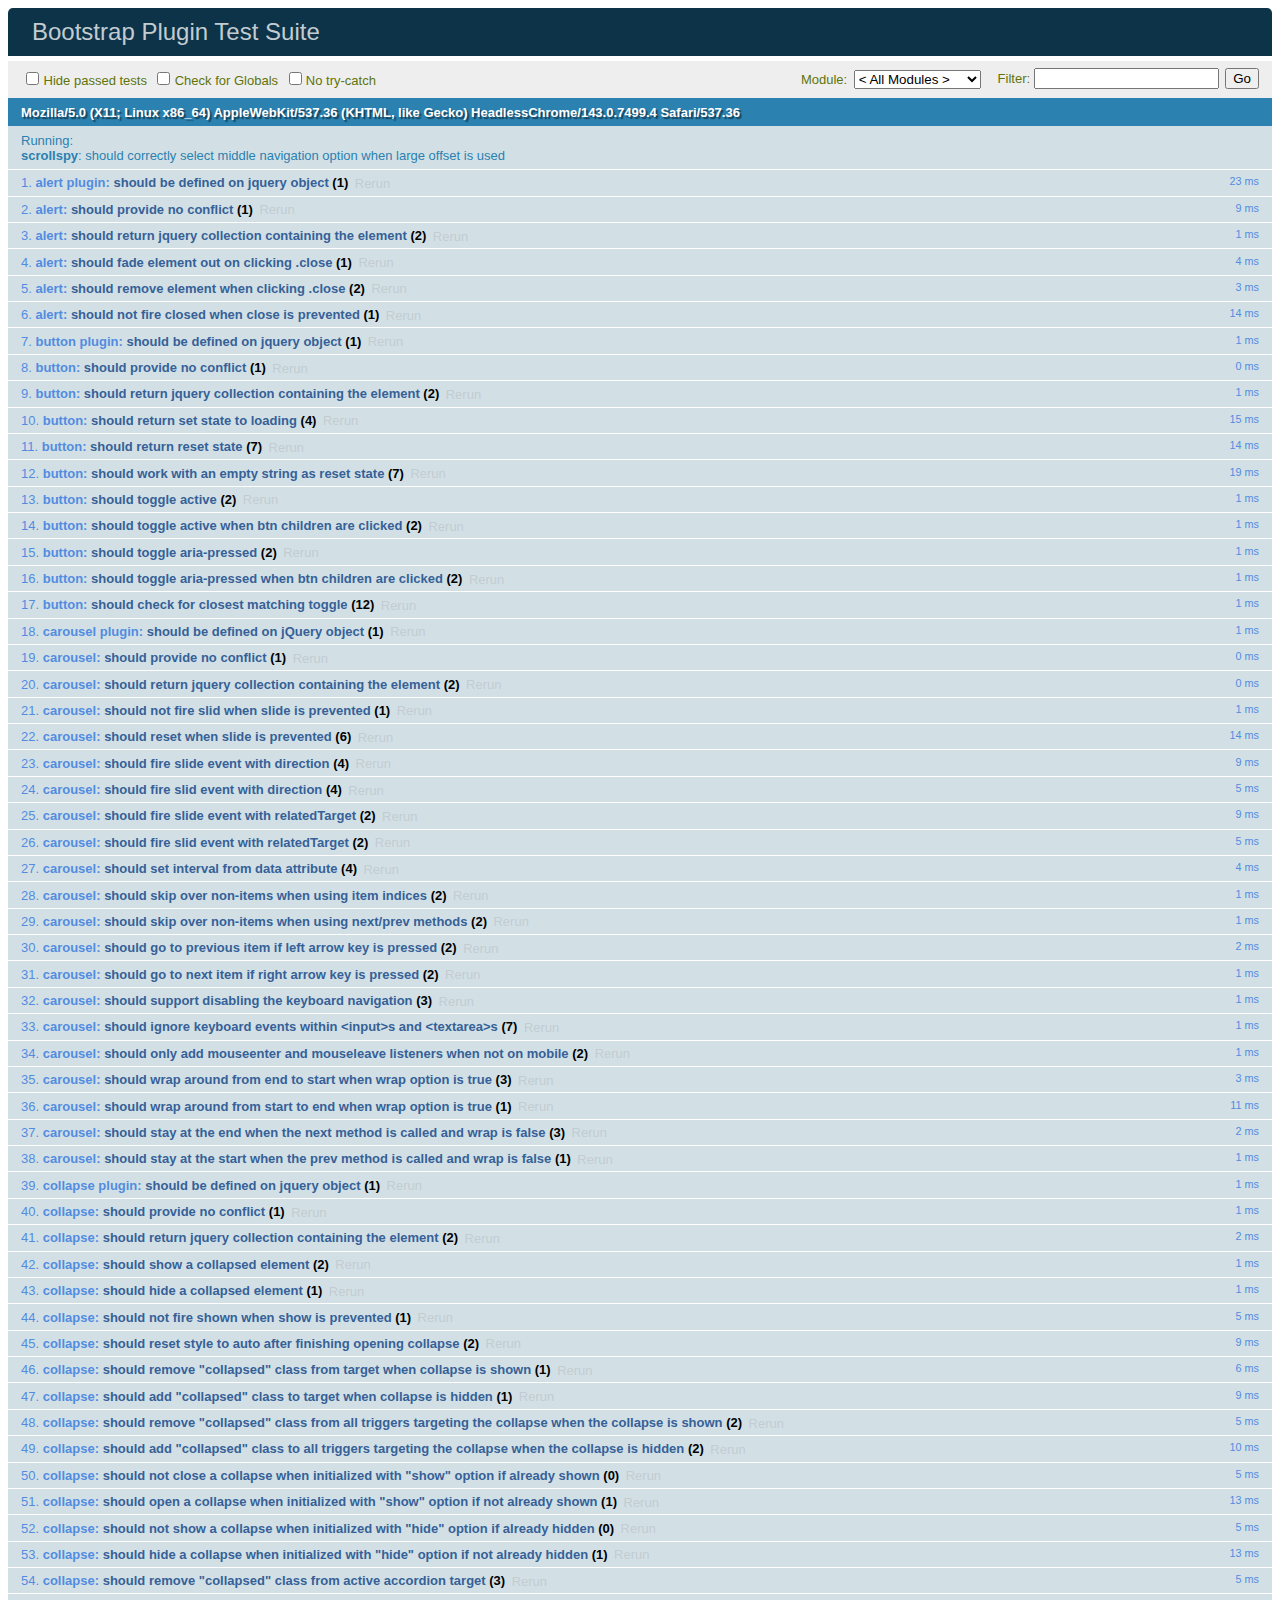
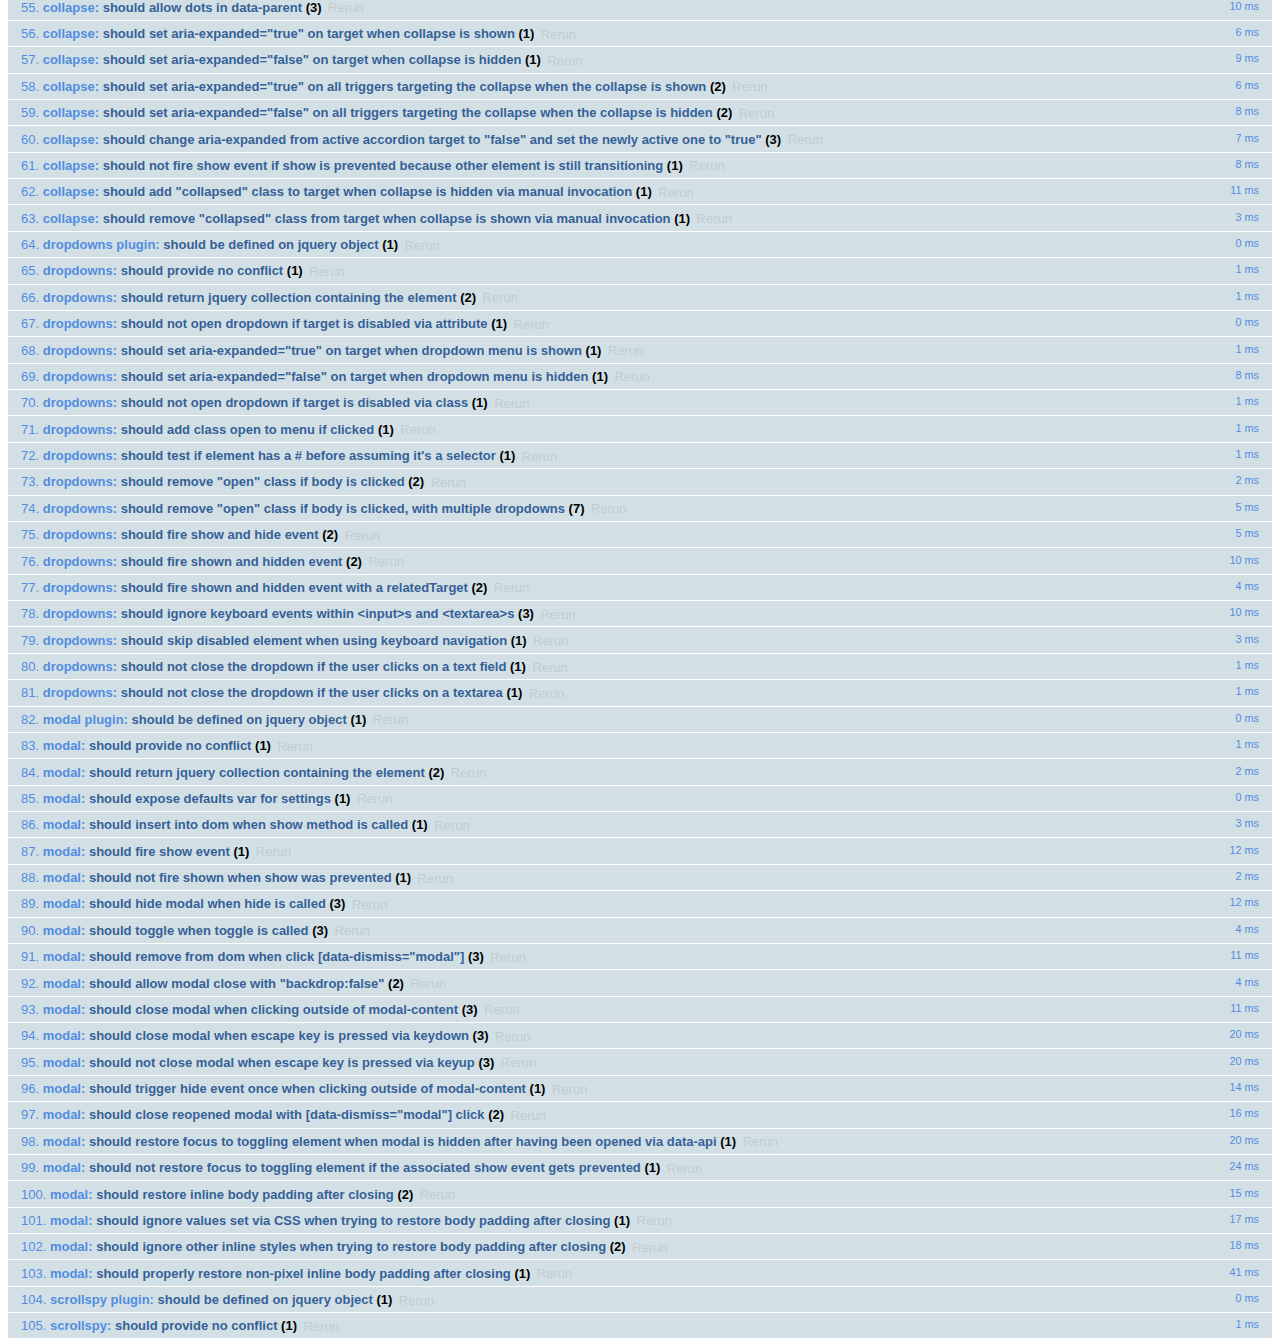
<file: epidemic/static/epidemic/bootstrap-3.3.6/js/tests/index.html>
<!DOCTYPE html>
<html>
  <head>
    <meta charset="utf-8">
    <title>Bootstrap Plugin Test Suite</title>
    <meta name="viewport" content="width=device-width, initial-scale=1">

    <!-- jQuery -->
    <script src="vendor/jquery.min.js"></script>
    <script>
      // Disable jQuery event aliases to ensure we don't accidentally use any of them
      (function () {
        var eventAliases = [
          'blur',
          'focus',
          'focusin',
          'focusout',
          'load',
          'resize',
          'scroll',
          'unload',
          'click',
          'dblclick',
          'mousedown',
          'mouseup',
          'mousemove',
          'mouseover',
          'mouseout',
          'mouseenter',
          'mouseleave',
          'change',
          'select',
          'submit',
          'keydown',
          'keypress',
          'keyup',
          'error',
          'contextmenu',
          'hover',
          'bind',
          'unbind',
          'delegate',
          'undelegate'
        ]
        for (var i = 0; i < eventAliases.length; i++) {
          $.fn[eventAliases[i]] = undefined
        }
      })()
    </script>

    <!-- QUnit -->
    <link rel="stylesheet" href="vendor/qunit.css" media="screen">
    <script src="vendor/qunit.js"></script>
    <script>
      // See https://github.com/axemclion/grunt-saucelabs#test-result-details-with-qunit
      var log = []
      // Require assert.expect in each test
      QUnit.config.requireExpects = true
      QUnit.done(function (testResults) {
        var tests = []
        for (var i = 0, len = log.length; i < len; i++) {
          var details = log[i]
          tests.push({
            name: details.name,
            result: details.result,
            expected: details.expected,
            actual: details.actual,
            source: details.source
          })
        }
        testResults.tests = tests

        window.global_test_results = testResults
      })

      QUnit.testStart(function (testDetails) {
        $(window).scrollTop(0)
        QUnit.log(function (details) {
          if (!details.result) {
            details.name = testDetails.name
            log.push(details)
          }
        })
      })

      // Cleanup
      QUnit.testDone(function () {
        $('#qunit-fixture').empty()
        $('#modal-test, .modal-backdrop').remove()
      })

      // Display fixture on-screen on iOS to avoid false positives
      if (/iPhone|iPad|iPod/.test(navigator.userAgent)) {
        QUnit.begin(function() {
          $('#qunit-fixture').css({ top: 0, left: 0 })
        })

        QUnit.done(function () {
          $('#qunit-fixture').css({ top: '', left: '' })
        })
      }

      // Disable deprecated global QUnit method aliases in preparation for QUnit v2
      (function () {
        var methodNames = [
          'async',
          'asyncTest',
          'deepEqual',
          'equal',
          'expect',
          'module',
          'notDeepEqual',
          'notEqual',
          'notPropEqual',
          'notStrictEqual',
          'ok',
          'propEqual',
          'push',
          'start',
          'stop',
          'strictEqual',
          'test',
          'throws'
        ];
        for (var i = 0; i < methodNames.length; i++) {
          var methodName = methodNames[i];
          window[methodName] = undefined;
        }
      })();
    </script>

    <!-- Plugin sources -->
    <script>$.support.transition = false</script>
    <script src="../../js/alert.js"></script>
    <script src="../../js/button.js"></script>
    <script src="../../js/carousel.js"></script>
    <script src="../../js/collapse.js"></script>
    <script src="../../js/dropdown.js"></script>
    <script src="../../js/modal.js"></script>
    <script src="../../js/scrollspy.js"></script>
    <script src="../../js/tab.js"></script>
    <script src="../../js/tooltip.js"></script>
    <script src="../../js/popover.js"></script>
    <script src="../../js/affix.js"></script>

    <!-- Unit tests -->
    <script src="unit/alert.js"></script>
    <script src="unit/button.js"></script>
    <script src="unit/carousel.js"></script>
    <script src="unit/collapse.js"></script>
    <script src="unit/dropdown.js"></script>
    <script src="unit/modal.js"></script>
    <script src="unit/scrollspy.js"></script>
    <script src="unit/tab.js"></script>
    <script src="unit/tooltip.js"></script>
    <script src="unit/popover.js"></script>
    <script src="unit/affix.js"></script>

  </head>
  <body>
    <div id="qunit-container">
      <div id="qunit"></div>
      <div id="qunit-fixture"></div>
    </div>
  </body>
</html>
</file>
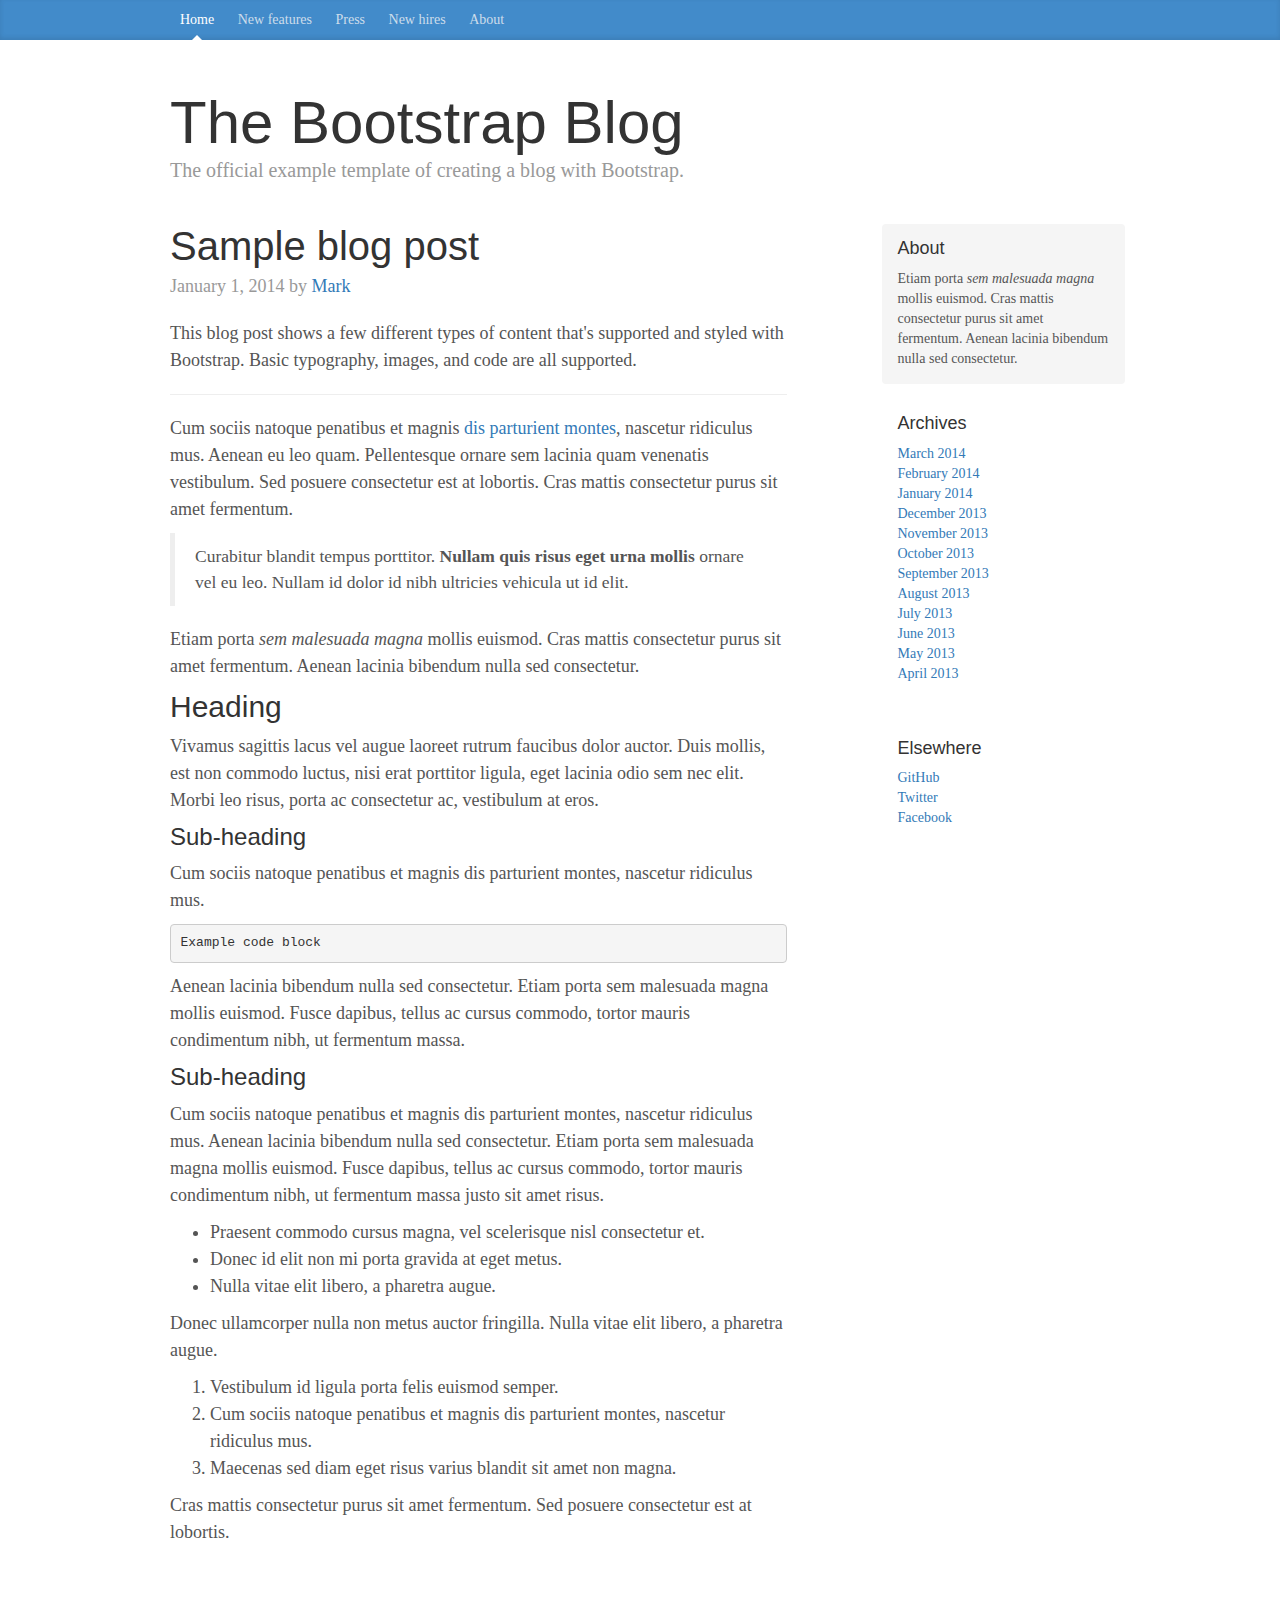
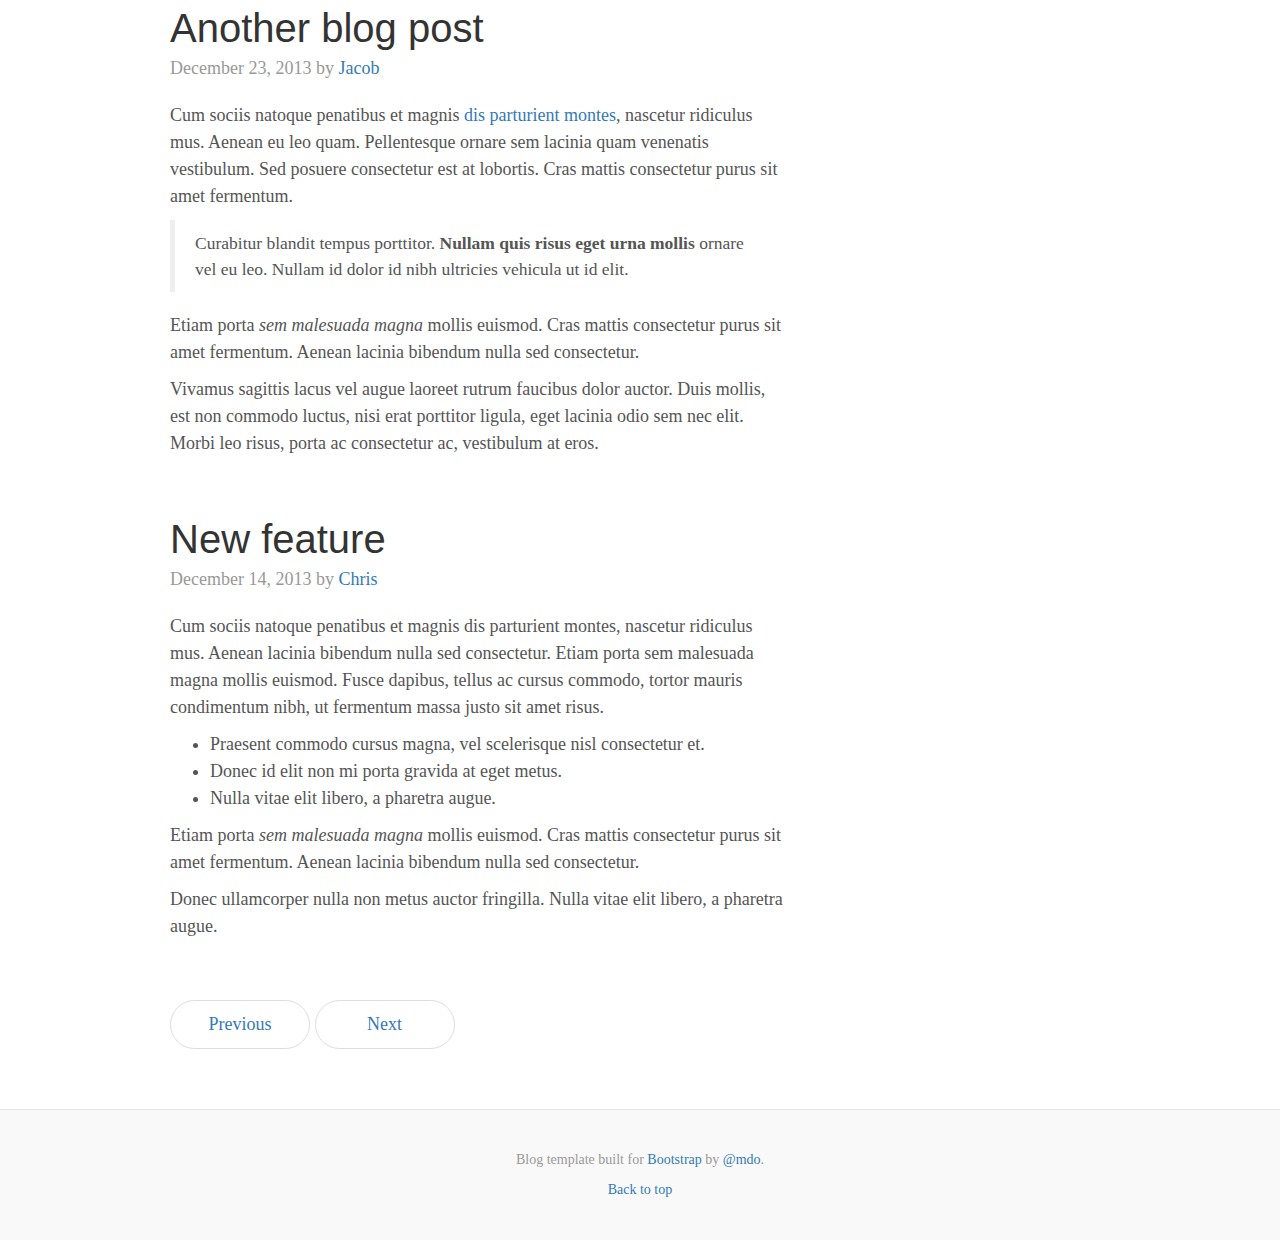
<file: epidemic/static/epidemic/bootstrap-3.3.6/docs/examples/blog/index.html>
<!DOCTYPE html>
<html lang="en">
  <head>
    <meta charset="utf-8">
    <meta http-equiv="X-UA-Compatible" content="IE=edge">
    <meta name="viewport" content="width=device-width, initial-scale=1">
    <!-- The above 3 meta tags *must* come first in the head; any other head content must come *after* these tags -->
    <meta name="description" content="">
    <meta name="author" content="">
    <link rel="icon" href="../../favicon.ico">

    <title>Blog Template for Bootstrap</title>

    <!-- Bootstrap core CSS -->
    <link href="../../dist/css/bootstrap.min.css" rel="stylesheet">

    <!-- IE10 viewport hack for Surface/desktop Windows 8 bug -->
    <link href="../../assets/css/ie10-viewport-bug-workaround.css" rel="stylesheet">

    <!-- Custom styles for this template -->
    <link href="blog.css" rel="stylesheet">


    <!-- HTML5 shim and Respond.js for IE8 support of HTML5 elements and media queries -->
    <!--[if lt IE 9]>
      <script src="https://oss.maxcdn.com/html5shiv/3.7.2/html5shiv.min.js"></script>
      <script src="https://oss.maxcdn.com/respond/1.4.2/respond.min.js"></script>
    <![endif]-->
  </head>

  <body>

    <div class="blog-masthead">
      <div class="container">
        <nav class="blog-nav">
          <a class="blog-nav-item active" href="#">Home</a>
          <a class="blog-nav-item" href="#">New features</a>
          <a class="blog-nav-item" href="#">Press</a>
          <a class="blog-nav-item" href="#">New hires</a>
          <a class="blog-nav-item" href="#">About</a>
        </nav>
      </div>
    </div>

    <div class="container">

      <div class="blog-header">
        <h1 class="blog-title">The Bootstrap Blog</h1>
        <p class="lead blog-description">The official example template of creating a blog with Bootstrap.</p>
      </div>

      <div class="row">

        <div class="col-sm-8 blog-main">

          <div class="blog-post">
            <h2 class="blog-post-title">Sample blog post</h2>
            <p class="blog-post-meta">January 1, 2014 by <a href="#">Mark</a></p>

            <p>This blog post shows a few different types of content that's supported and styled with Bootstrap. Basic typography, images, and code are all supported.</p>
            <hr>
            <p>Cum sociis natoque penatibus et magnis <a href="#">dis parturient montes</a>, nascetur ridiculus mus. Aenean eu leo quam. Pellentesque ornare sem lacinia quam venenatis vestibulum. Sed posuere consectetur est at lobortis. Cras mattis consectetur purus sit amet fermentum.</p>
            <blockquote>
              <p>Curabitur blandit tempus porttitor. <strong>Nullam quis risus eget urna mollis</strong> ornare vel eu leo. Nullam id dolor id nibh ultricies vehicula ut id elit.</p>
            </blockquote>
            <p>Etiam porta <em>sem malesuada magna</em> mollis euismod. Cras mattis consectetur purus sit amet fermentum. Aenean lacinia bibendum nulla sed consectetur.</p>
            <h2>Heading</h2>
            <p>Vivamus sagittis lacus vel augue laoreet rutrum faucibus dolor auctor. Duis mollis, est non commodo luctus, nisi erat porttitor ligula, eget lacinia odio sem nec elit. Morbi leo risus, porta ac consectetur ac, vestibulum at eros.</p>
            <h3>Sub-heading</h3>
            <p>Cum sociis natoque penatibus et magnis dis parturient montes, nascetur ridiculus mus.</p>
            <pre><code>Example code block</code></pre>
            <p>Aenean lacinia bibendum nulla sed consectetur. Etiam porta sem malesuada magna mollis euismod. Fusce dapibus, tellus ac cursus commodo, tortor mauris condimentum nibh, ut fermentum massa.</p>
            <h3>Sub-heading</h3>
            <p>Cum sociis natoque penatibus et magnis dis parturient montes, nascetur ridiculus mus. Aenean lacinia bibendum nulla sed consectetur. Etiam porta sem malesuada magna mollis euismod. Fusce dapibus, tellus ac cursus commodo, tortor mauris condimentum nibh, ut fermentum massa justo sit amet risus.</p>
            <ul>
              <li>Praesent commodo cursus magna, vel scelerisque nisl consectetur et.</li>
              <li>Donec id elit non mi porta gravida at eget metus.</li>
              <li>Nulla vitae elit libero, a pharetra augue.</li>
            </ul>
            <p>Donec ullamcorper nulla non metus auctor fringilla. Nulla vitae elit libero, a pharetra augue.</p>
            <ol>
              <li>Vestibulum id ligula porta felis euismod semper.</li>
              <li>Cum sociis natoque penatibus et magnis dis parturient montes, nascetur ridiculus mus.</li>
              <li>Maecenas sed diam eget risus varius blandit sit amet non magna.</li>
            </ol>
            <p>Cras mattis consectetur purus sit amet fermentum. Sed posuere consectetur est at lobortis.</p>
          </div><!-- /.blog-post -->

          <div class="blog-post">
            <h2 class="blog-post-title">Another blog post</h2>
            <p class="blog-post-meta">December 23, 2013 by <a href="#">Jacob</a></p>

            <p>Cum sociis natoque penatibus et magnis <a href="#">dis parturient montes</a>, nascetur ridiculus mus. Aenean eu leo quam. Pellentesque ornare sem lacinia quam venenatis vestibulum. Sed posuere consectetur est at lobortis. Cras mattis consectetur purus sit amet fermentum.</p>
            <blockquote>
              <p>Curabitur blandit tempus porttitor. <strong>Nullam quis risus eget urna mollis</strong> ornare vel eu leo. Nullam id dolor id nibh ultricies vehicula ut id elit.</p>
            </blockquote>
            <p>Etiam porta <em>sem malesuada magna</em> mollis euismod. Cras mattis consectetur purus sit amet fermentum. Aenean lacinia bibendum nulla sed consectetur.</p>
            <p>Vivamus sagittis lacus vel augue laoreet rutrum faucibus dolor auctor. Duis mollis, est non commodo luctus, nisi erat porttitor ligula, eget lacinia odio sem nec elit. Morbi leo risus, porta ac consectetur ac, vestibulum at eros.</p>
          </div><!-- /.blog-post -->

          <div class="blog-post">
            <h2 class="blog-post-title">New feature</h2>
            <p class="blog-post-meta">December 14, 2013 by <a href="#">Chris</a></p>

            <p>Cum sociis natoque penatibus et magnis dis parturient montes, nascetur ridiculus mus. Aenean lacinia bibendum nulla sed consectetur. Etiam porta sem malesuada magna mollis euismod. Fusce dapibus, tellus ac cursus commodo, tortor mauris condimentum nibh, ut fermentum massa justo sit amet risus.</p>
            <ul>
              <li>Praesent commodo cursus magna, vel scelerisque nisl consectetur et.</li>
              <li>Donec id elit non mi porta gravida at eget metus.</li>
              <li>Nulla vitae elit libero, a pharetra augue.</li>
            </ul>
            <p>Etiam porta <em>sem malesuada magna</em> mollis euismod. Cras mattis consectetur purus sit amet fermentum. Aenean lacinia bibendum nulla sed consectetur.</p>
            <p>Donec ullamcorper nulla non metus auctor fringilla. Nulla vitae elit libero, a pharetra augue.</p>
          </div><!-- /.blog-post -->

          <nav>
            <ul class="pager">
              <li><a href="#">Previous</a></li>
              <li><a href="#">Next</a></li>
            </ul>
          </nav>

        </div><!-- /.blog-main -->

        <div class="col-sm-3 col-sm-offset-1 blog-sidebar">
          <div class="sidebar-module sidebar-module-inset">
            <h4>About</h4>
            <p>Etiam porta <em>sem malesuada magna</em> mollis euismod. Cras mattis consectetur purus sit amet fermentum. Aenean lacinia bibendum nulla sed consectetur.</p>
          </div>
          <div class="sidebar-module">
            <h4>Archives</h4>
            <ol class="list-unstyled">
              <li><a href="#">March 2014</a></li>
              <li><a href="#">February 2014</a></li>
              <li><a href="#">January 2014</a></li>
              <li><a href="#">December 2013</a></li>
              <li><a href="#">November 2013</a></li>
              <li><a href="#">October 2013</a></li>
              <li><a href="#">September 2013</a></li>
              <li><a href="#">August 2013</a></li>
              <li><a href="#">July 2013</a></li>
              <li><a href="#">June 2013</a></li>
              <li><a href="#">May 2013</a></li>
              <li><a href="#">April 2013</a></li>
            </ol>
          </div>
          <div class="sidebar-module">
            <h4>Elsewhere</h4>
            <ol class="list-unstyled">
              <li><a href="#">GitHub</a></li>
              <li><a href="#">Twitter</a></li>
              <li><a href="#">Facebook</a></li>
            </ol>
          </div>
        </div><!-- /.blog-sidebar -->

      </div><!-- /.row -->

    </div><!-- /.container -->

    <footer class="blog-footer">
      <p>Blog template built for <a href="http://getbootstrap.com">Bootstrap</a> by <a href="https://twitter.com/mdo">@mdo</a>.</p>
      <p>
        <a href="#">Back to top</a>
      </p>
    </footer>


    <!-- Bootstrap core JavaScript
    ================================================== -->
    <!-- Placed at the end of the document so the pages load faster -->
    <script src="https://ajax.googleapis.com/ajax/libs/jquery/1.11.3/jquery.min.js"></script>
    <script>window.jQuery || document.write('<script src="../../assets/js/vendor/jquery.min.js"><\/script>')</script>
    <script src="../../dist/js/bootstrap.min.js"></script>
    <!-- IE10 viewport hack for Surface/desktop Windows 8 bug -->
    <script src="../../assets/js/ie10-viewport-bug-workaround.js"></script>
  </body>
</html>
</file>
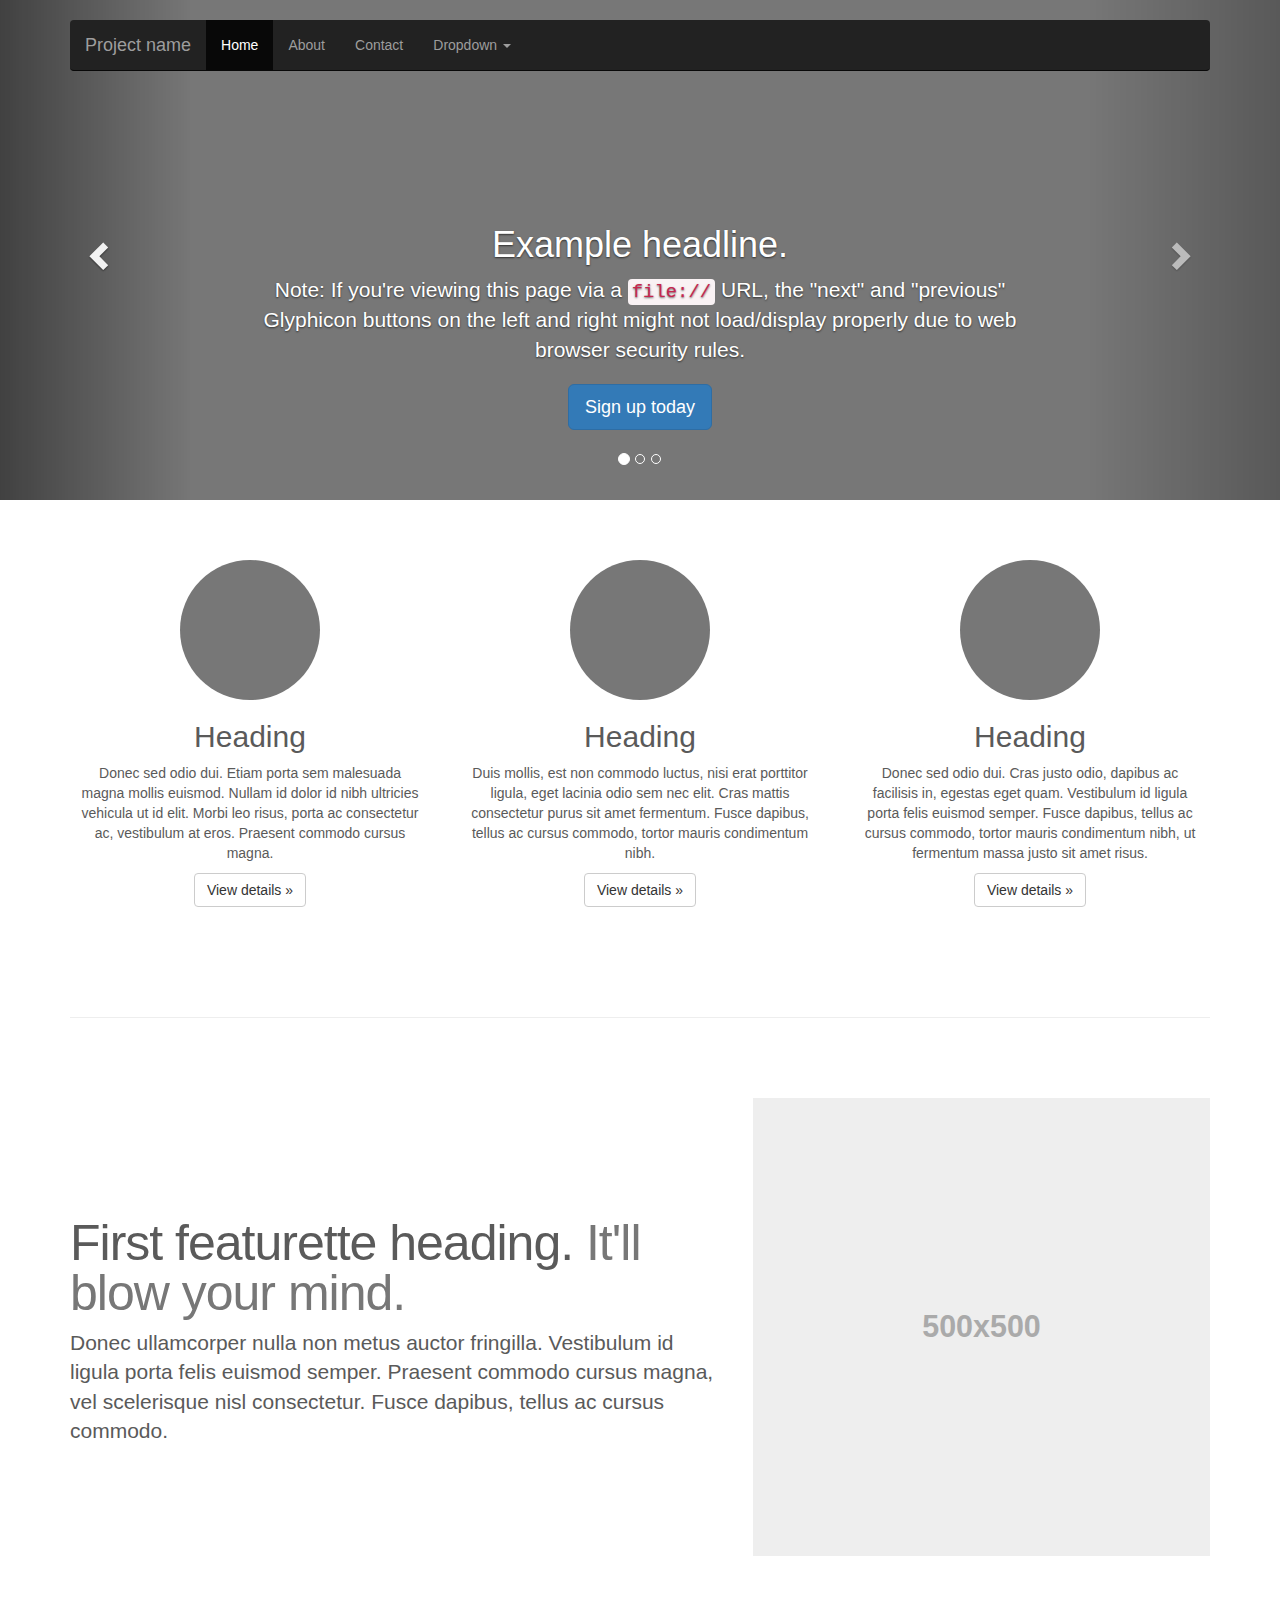
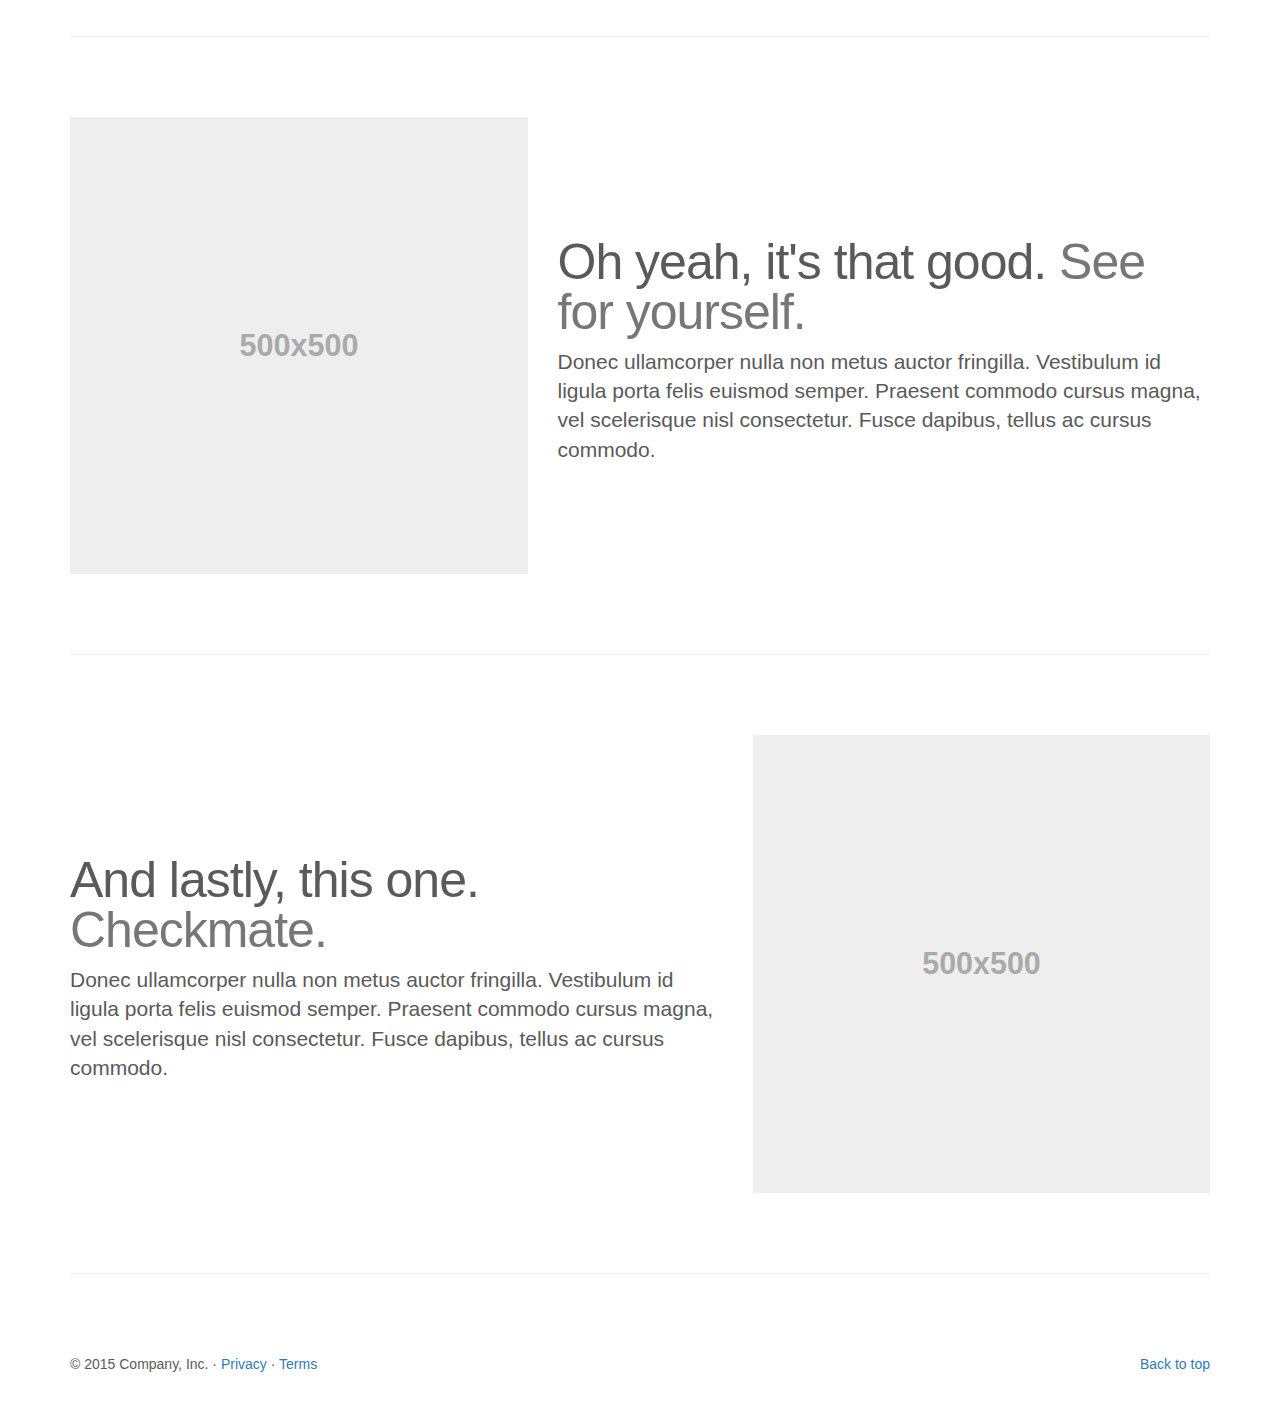
<file: epidemic/static/epidemic/bootstrap-3.3.6/docs/examples/carousel/index.html>
<!DOCTYPE html>
<html lang="en">
  <head>
    <meta charset="utf-8">
    <meta http-equiv="X-UA-Compatible" content="IE=edge">
    <meta name="viewport" content="width=device-width, initial-scale=1">
    <!-- The above 3 meta tags *must* come first in the head; any other head content must come *after* these tags -->
    <meta name="description" content="">
    <meta name="author" content="">
    <link rel="icon" href="../../favicon.ico">

    <title>Carousel Template for Bootstrap</title>

    <!-- Bootstrap core CSS -->
    <link href="../../dist/css/bootstrap.min.css" rel="stylesheet">

    <!-- IE10 viewport hack for Surface/desktop Windows 8 bug -->
    <link href="../../assets/css/ie10-viewport-bug-workaround.css" rel="stylesheet">

    <!-- Just for debugging purposes. Don't actually copy these 2 lines! -->
    <!--[if lt IE 9]><script src="../../assets/js/ie8-responsive-file-warning.js"></script><![endif]-->
    <script src="../../assets/js/ie-emulation-modes-warning.js"></script>

    <!-- HTML5 shim and Respond.js for IE8 support of HTML5 elements and media queries -->
    <!--[if lt IE 9]>
      <script src="https://oss.maxcdn.com/html5shiv/3.7.2/html5shiv.min.js"></script>
      <script src="https://oss.maxcdn.com/respond/1.4.2/respond.min.js"></script>
    <![endif]-->

    <!-- Custom styles for this template -->
    <link href="carousel.css" rel="stylesheet">
  </head>
<!-- NAVBAR
================================================== -->
  <body>
    <div class="navbar-wrapper">
      <div class="container">

        <nav class="navbar navbar-inverse navbar-static-top">
          <div class="container">
            <div class="navbar-header">
              <button type="button" class="navbar-toggle collapsed" data-toggle="collapse" data-target="#navbar" aria-expanded="false" aria-controls="navbar">
                <span class="sr-only">Toggle navigation</span>
                <span class="icon-bar"></span>
                <span class="icon-bar"></span>
                <span class="icon-bar"></span>
              </button>
              <a class="navbar-brand" href="#">Project name</a>
            </div>
            <div id="navbar" class="navbar-collapse collapse">
              <ul class="nav navbar-nav">
                <li class="active"><a href="#">Home</a></li>
                <li><a href="#about">About</a></li>
                <li><a href="#contact">Contact</a></li>
                <li class="dropdown">
                  <a href="#" class="dropdown-toggle" data-toggle="dropdown" role="button" aria-haspopup="true" aria-expanded="false">Dropdown <span class="caret"></span></a>
                  <ul class="dropdown-menu">
                    <li><a href="#">Action</a></li>
                    <li><a href="#">Another action</a></li>
                    <li><a href="#">Something else here</a></li>
                    <li role="separator" class="divider"></li>
                    <li class="dropdown-header">Nav header</li>
                    <li><a href="#">Separated link</a></li>
                    <li><a href="#">One more separated link</a></li>
                  </ul>
                </li>
              </ul>
            </div>
          </div>
        </nav>

      </div>
    </div>


    <!-- Carousel
    ================================================== -->
    <div id="myCarousel" class="carousel slide" data-ride="carousel">
      <!-- Indicators -->
      <ol class="carousel-indicators">
        <li data-target="#myCarousel" data-slide-to="0" class="active"></li>
        <li data-target="#myCarousel" data-slide-to="1"></li>
        <li data-target="#myCarousel" data-slide-to="2"></li>
      </ol>
      <div class="carousel-inner" role="listbox">
        <div class="item active">
          <img class="first-slide" src="[data-uri]" alt="First slide">
          <div class="container">
            <div class="carousel-caption">
              <h1>Example headline.</h1>
              <p>Note: If you're viewing this page via a <code>file://</code> URL, the "next" and "previous" Glyphicon buttons on the left and right might not load/display properly due to web browser security rules.</p>
              <p><a class="btn btn-lg btn-primary" href="#" role="button">Sign up today</a></p>
            </div>
          </div>
        </div>
        <div class="item">
          <img class="second-slide" src="[data-uri]" alt="Second slide">
          <div class="container">
            <div class="carousel-caption">
              <h1>Another example headline.</h1>
              <p>Cras justo odio, dapibus ac facilisis in, egestas eget quam. Donec id elit non mi porta gravida at eget metus. Nullam id dolor id nibh ultricies vehicula ut id elit.</p>
              <p><a class="btn btn-lg btn-primary" href="#" role="button">Learn more</a></p>
            </div>
          </div>
        </div>
        <div class="item">
          <img class="third-slide" src="[data-uri]" alt="Third slide">
          <div class="container">
            <div class="carousel-caption">
              <h1>One more for good measure.</h1>
              <p>Cras justo odio, dapibus ac facilisis in, egestas eget quam. Donec id elit non mi porta gravida at eget metus. Nullam id dolor id nibh ultricies vehicula ut id elit.</p>
              <p><a class="btn btn-lg btn-primary" href="#" role="button">Browse gallery</a></p>
            </div>
          </div>
        </div>
      </div>
      <a class="left carousel-control" href="#myCarousel" role="button" data-slide="prev">
        <span class="glyphicon glyphicon-chevron-left" aria-hidden="true"></span>
        <span class="sr-only">Previous</span>
      </a>
      <a class="right carousel-control" href="#myCarousel" role="button" data-slide="next">
        <span class="glyphicon glyphicon-chevron-right" aria-hidden="true"></span>
        <span class="sr-only">Next</span>
      </a>
    </div><!-- /.carousel -->


    <!-- Marketing messaging and featurettes
    ================================================== -->
    <!-- Wrap the rest of the page in another container to center all the content. -->

    <div class="container marketing">

      <!-- Three columns of text below the carousel -->
      <div class="row">
        <div class="col-lg-4">
          <img class="img-circle" src="[data-uri]" alt="Generic placeholder image" width="140" height="140">
          <h2>Heading</h2>
          <p>Donec sed odio dui. Etiam porta sem malesuada magna mollis euismod. Nullam id dolor id nibh ultricies vehicula ut id elit. Morbi leo risus, porta ac consectetur ac, vestibulum at eros. Praesent commodo cursus magna.</p>
          <p><a class="btn btn-default" href="#" role="button">View details &raquo;</a></p>
        </div><!-- /.col-lg-4 -->
        <div class="col-lg-4">
          <img class="img-circle" src="[data-uri]" alt="Generic placeholder image" width="140" height="140">
          <h2>Heading</h2>
          <p>Duis mollis, est non commodo luctus, nisi erat porttitor ligula, eget lacinia odio sem nec elit. Cras mattis consectetur purus sit amet fermentum. Fusce dapibus, tellus ac cursus commodo, tortor mauris condimentum nibh.</p>
          <p><a class="btn btn-default" href="#" role="button">View details &raquo;</a></p>
        </div><!-- /.col-lg-4 -->
        <div class="col-lg-4">
          <img class="img-circle" src="[data-uri]" alt="Generic placeholder image" width="140" height="140">
          <h2>Heading</h2>
          <p>Donec sed odio dui. Cras justo odio, dapibus ac facilisis in, egestas eget quam. Vestibulum id ligula porta felis euismod semper. Fusce dapibus, tellus ac cursus commodo, tortor mauris condimentum nibh, ut fermentum massa justo sit amet risus.</p>
          <p><a class="btn btn-default" href="#" role="button">View details &raquo;</a></p>
        </div><!-- /.col-lg-4 -->
      </div><!-- /.row -->


      <!-- START THE FEATURETTES -->

      <hr class="featurette-divider">

      <div class="row featurette">
        <div class="col-md-7">
          <h2 class="featurette-heading">First featurette heading. <span class="text-muted">It'll blow your mind.</span></h2>
          <p class="lead">Donec ullamcorper nulla non metus auctor fringilla. Vestibulum id ligula porta felis euismod semper. Praesent commodo cursus magna, vel scelerisque nisl consectetur. Fusce dapibus, tellus ac cursus commodo.</p>
        </div>
        <div class="col-md-5">
          <img class="featurette-image img-responsive center-block" data-src="holder.js/500x500/auto" alt="Generic placeholder image">
        </div>
      </div>

      <hr class="featurette-divider">

      <div class="row featurette">
        <div class="col-md-7 col-md-push-5">
          <h2 class="featurette-heading">Oh yeah, it's that good. <span class="text-muted">See for yourself.</span></h2>
          <p class="lead">Donec ullamcorper nulla non metus auctor fringilla. Vestibulum id ligula porta felis euismod semper. Praesent commodo cursus magna, vel scelerisque nisl consectetur. Fusce dapibus, tellus ac cursus commodo.</p>
        </div>
        <div class="col-md-5 col-md-pull-7">
          <img class="featurette-image img-responsive center-block" data-src="holder.js/500x500/auto" alt="Generic placeholder image">
        </div>
      </div>

      <hr class="featurette-divider">

      <div class="row featurette">
        <div class="col-md-7">
          <h2 class="featurette-heading">And lastly, this one. <span class="text-muted">Checkmate.</span></h2>
          <p class="lead">Donec ullamcorper nulla non metus auctor fringilla. Vestibulum id ligula porta felis euismod semper. Praesent commodo cursus magna, vel scelerisque nisl consectetur. Fusce dapibus, tellus ac cursus commodo.</p>
        </div>
        <div class="col-md-5">
          <img class="featurette-image img-responsive center-block" data-src="holder.js/500x500/auto" alt="Generic placeholder image">
        </div>
      </div>

      <hr class="featurette-divider">

      <!-- /END THE FEATURETTES -->


      <!-- FOOTER -->
      <footer>
        <p class="pull-right"><a href="#">Back to top</a></p>
        <p>&copy; 2015 Company, Inc. &middot; <a href="#">Privacy</a> &middot; <a href="#">Terms</a></p>
      </footer>

    </div><!-- /.container -->


    <!-- Bootstrap core JavaScript
    ================================================== -->
    <!-- Placed at the end of the document so the pages load faster -->
    <script src="https://ajax.googleapis.com/ajax/libs/jquery/1.11.3/jquery.min.js"></script>
    <script>window.jQuery || document.write('<script src="../../assets/js/vendor/jquery.min.js"><\/script>')</script>
    <script src="../../dist/js/bootstrap.min.js"></script>
    <!-- Just to make our placeholder images work. Don't actually copy the next line! -->
    <script src="../../assets/js/vendor/holder.min.js"></script>
    <!-- IE10 viewport hack for Surface/desktop Windows 8 bug -->
    <script src="../../assets/js/ie10-viewport-bug-workaround.js"></script>
  </body>
</html>
</file>
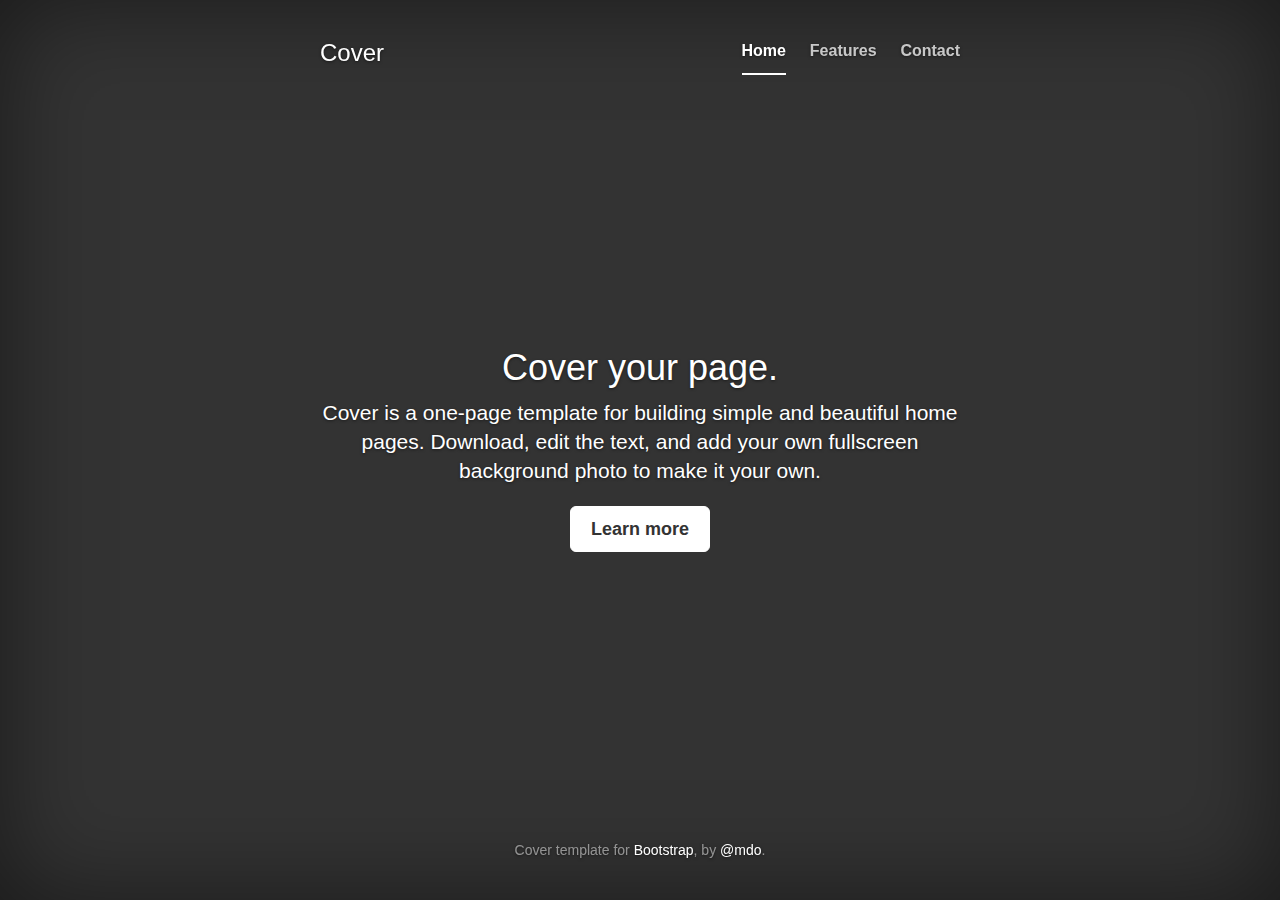
<file: epidemic/static/epidemic/bootstrap-3.3.6/docs/examples/cover/index.html>
<!DOCTYPE html>
<html lang="en">
  <head>
    <meta charset="utf-8">
    <meta http-equiv="X-UA-Compatible" content="IE=edge">
    <meta name="viewport" content="width=device-width, initial-scale=1">
    <!-- The above 3 meta tags *must* come first in the head; any other head content must come *after* these tags -->
    <meta name="description" content="">
    <meta name="author" content="">
    <link rel="icon" href="../../favicon.ico">

    <title>Cover Template for Bootstrap</title>

    <!-- Bootstrap core CSS -->
    <link href="../../dist/css/bootstrap.min.css" rel="stylesheet">

    <!-- IE10 viewport hack for Surface/desktop Windows 8 bug -->
    <link href="../../assets/css/ie10-viewport-bug-workaround.css" rel="stylesheet">

    <!-- Custom styles for this template -->
    <link href="cover.css" rel="stylesheet">

    <!-- Just for debugging purposes. Don't actually copy these 2 lines! -->
    <!--[if lt IE 9]><script src="../../assets/js/ie8-responsive-file-warning.js"></script><![endif]-->
    <script src="../../assets/js/ie-emulation-modes-warning.js"></script>

    <!-- HTML5 shim and Respond.js for IE8 support of HTML5 elements and media queries -->
    <!--[if lt IE 9]>
      <script src="https://oss.maxcdn.com/html5shiv/3.7.2/html5shiv.min.js"></script>
      <script src="https://oss.maxcdn.com/respond/1.4.2/respond.min.js"></script>
    <![endif]-->
  </head>

  <body>

    <div class="site-wrapper">

      <div class="site-wrapper-inner">

        <div class="cover-container">

          <div class="masthead clearfix">
            <div class="inner">
              <h3 class="masthead-brand">Cover</h3>
              <nav>
                <ul class="nav masthead-nav">
                  <li class="active"><a href="#">Home</a></li>
                  <li><a href="#">Features</a></li>
                  <li><a href="#">Contact</a></li>
                </ul>
              </nav>
            </div>
          </div>

          <div class="inner cover">
            <h1 class="cover-heading">Cover your page.</h1>
            <p class="lead">Cover is a one-page template for building simple and beautiful home pages. Download, edit the text, and add your own fullscreen background photo to make it your own.</p>
            <p class="lead">
              <a href="#" class="btn btn-lg btn-default">Learn more</a>
            </p>
          </div>

          <div class="mastfoot">
            <div class="inner">
              <p>Cover template for <a href="http://getbootstrap.com">Bootstrap</a>, by <a href="https://twitter.com/mdo">@mdo</a>.</p>
            </div>
          </div>

        </div>

      </div>

    </div>

    <!-- Bootstrap core JavaScript
    ================================================== -->
    <!-- Placed at the end of the document so the pages load faster -->
    <script src="https://ajax.googleapis.com/ajax/libs/jquery/1.11.3/jquery.min.js"></script>
    <script>window.jQuery || document.write('<script src="../../assets/js/vendor/jquery.min.js"><\/script>')</script>
    <script src="../../dist/js/bootstrap.min.js"></script>
    <!-- IE10 viewport hack for Surface/desktop Windows 8 bug -->
    <script src="../../assets/js/ie10-viewport-bug-workaround.js"></script>
  </body>
</html>
</file>
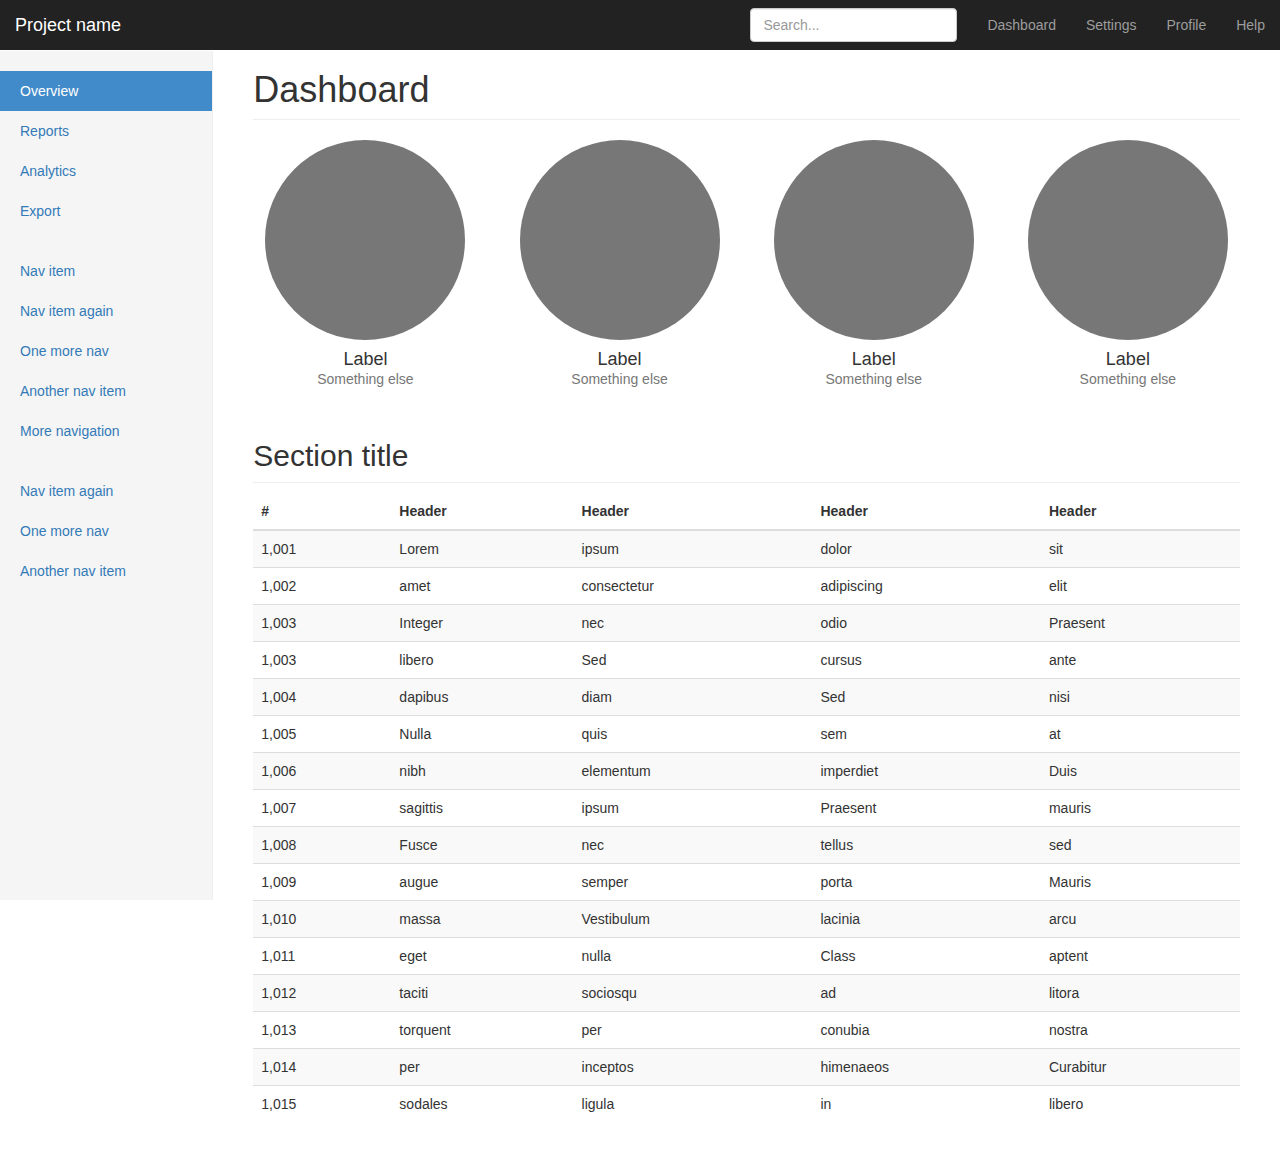
<file: epidemic/static/epidemic/bootstrap-3.3.6/docs/examples/dashboard/index.html>
<!DOCTYPE html>
<html lang="en">
  <head>
    <meta charset="utf-8">
    <meta http-equiv="X-UA-Compatible" content="IE=edge">
    <meta name="viewport" content="width=device-width, initial-scale=1">
    <!-- The above 3 meta tags *must* come first in the head; any other head content must come *after* these tags -->
    <meta name="description" content="">
    <meta name="author" content="">
    <link rel="icon" href="../../favicon.ico">

    <title>Dashboard Template for Bootstrap</title>

    <!-- Bootstrap core CSS -->
    <link href="../../dist/css/bootstrap.min.css" rel="stylesheet">

    <!-- IE10 viewport hack for Surface/desktop Windows 8 bug -->
    <link href="../../assets/css/ie10-viewport-bug-workaround.css" rel="stylesheet">

    <!-- Custom styles for this template -->
    <link href="dashboard.css" rel="stylesheet">

    <!-- Just for debugging purposes. Don't actually copy these 2 lines! -->
    <!--[if lt IE 9]><script src="../../assets/js/ie8-responsive-file-warning.js"></script><![endif]-->
    <script src="../../assets/js/ie-emulation-modes-warning.js"></script>

    <!-- HTML5 shim and Respond.js for IE8 support of HTML5 elements and media queries -->
    <!--[if lt IE 9]>
      <script src="https://oss.maxcdn.com/html5shiv/3.7.2/html5shiv.min.js"></script>
      <script src="https://oss.maxcdn.com/respond/1.4.2/respond.min.js"></script>
    <![endif]-->
  </head>

  <body>

    <nav class="navbar navbar-inverse navbar-fixed-top">
      <div class="container-fluid">
        <div class="navbar-header">
          <button type="button" class="navbar-toggle collapsed" data-toggle="collapse" data-target="#navbar" aria-expanded="false" aria-controls="navbar">
            <span class="sr-only">Toggle navigation</span>
            <span class="icon-bar"></span>
            <span class="icon-bar"></span>
            <span class="icon-bar"></span>
          </button>
          <a class="navbar-brand" href="#">Project name</a>
        </div>
        <div id="navbar" class="navbar-collapse collapse">
          <ul class="nav navbar-nav navbar-right">
            <li><a href="#">Dashboard</a></li>
            <li><a href="#">Settings</a></li>
            <li><a href="#">Profile</a></li>
            <li><a href="#">Help</a></li>
          </ul>
          <form class="navbar-form navbar-right">
            <input type="text" class="form-control" placeholder="Search...">
          </form>
        </div>
      </div>
    </nav>

    <div class="container-fluid">
      <div class="row">
        <div class="col-sm-3 col-md-2 sidebar">
          <ul class="nav nav-sidebar">
            <li class="active"><a href="#">Overview <span class="sr-only">(current)</span></a></li>
            <li><a href="#">Reports</a></li>
            <li><a href="#">Analytics</a></li>
            <li><a href="#">Export</a></li>
          </ul>
          <ul class="nav nav-sidebar">
            <li><a href="">Nav item</a></li>
            <li><a href="">Nav item again</a></li>
            <li><a href="">One more nav</a></li>
            <li><a href="">Another nav item</a></li>
            <li><a href="">More navigation</a></li>
          </ul>
          <ul class="nav nav-sidebar">
            <li><a href="">Nav item again</a></li>
            <li><a href="">One more nav</a></li>
            <li><a href="">Another nav item</a></li>
          </ul>
        </div>
        <div class="col-sm-9 col-sm-offset-3 col-md-10 col-md-offset-2 main">
          <h1 class="page-header">Dashboard</h1>

          <div class="row placeholders">
            <div class="col-xs-6 col-sm-3 placeholder">
              <img src="[data-uri]" width="200" height="200" class="img-responsive" alt="Generic placeholder thumbnail">
              <h4>Label</h4>
              <span class="text-muted">Something else</span>
            </div>
            <div class="col-xs-6 col-sm-3 placeholder">
              <img src="[data-uri]" width="200" height="200" class="img-responsive" alt="Generic placeholder thumbnail">
              <h4>Label</h4>
              <span class="text-muted">Something else</span>
            </div>
            <div class="col-xs-6 col-sm-3 placeholder">
              <img src="[data-uri]" width="200" height="200" class="img-responsive" alt="Generic placeholder thumbnail">
              <h4>Label</h4>
              <span class="text-muted">Something else</span>
            </div>
            <div class="col-xs-6 col-sm-3 placeholder">
              <img src="[data-uri]" width="200" height="200" class="img-responsive" alt="Generic placeholder thumbnail">
              <h4>Label</h4>
              <span class="text-muted">Something else</span>
            </div>
          </div>

          <h2 class="sub-header">Section title</h2>
          <div class="table-responsive">
            <table class="table table-striped">
              <thead>
                <tr>
                  <th>#</th>
                  <th>Header</th>
                  <th>Header</th>
                  <th>Header</th>
                  <th>Header</th>
                </tr>
              </thead>
              <tbody>
                <tr>
                  <td>1,001</td>
                  <td>Lorem</td>
                  <td>ipsum</td>
                  <td>dolor</td>
                  <td>sit</td>
                </tr>
                <tr>
                  <td>1,002</td>
                  <td>amet</td>
                  <td>consectetur</td>
                  <td>adipiscing</td>
                  <td>elit</td>
                </tr>
                <tr>
                  <td>1,003</td>
                  <td>Integer</td>
                  <td>nec</td>
                  <td>odio</td>
                  <td>Praesent</td>
                </tr>
                <tr>
                  <td>1,003</td>
                  <td>libero</td>
                  <td>Sed</td>
                  <td>cursus</td>
                  <td>ante</td>
                </tr>
                <tr>
                  <td>1,004</td>
                  <td>dapibus</td>
                  <td>diam</td>
                  <td>Sed</td>
                  <td>nisi</td>
                </tr>
                <tr>
                  <td>1,005</td>
                  <td>Nulla</td>
                  <td>quis</td>
                  <td>sem</td>
                  <td>at</td>
                </tr>
                <tr>
                  <td>1,006</td>
                  <td>nibh</td>
                  <td>elementum</td>
                  <td>imperdiet</td>
                  <td>Duis</td>
                </tr>
                <tr>
                  <td>1,007</td>
                  <td>sagittis</td>
                  <td>ipsum</td>
                  <td>Praesent</td>
                  <td>mauris</td>
                </tr>
                <tr>
                  <td>1,008</td>
                  <td>Fusce</td>
                  <td>nec</td>
                  <td>tellus</td>
                  <td>sed</td>
                </tr>
                <tr>
                  <td>1,009</td>
                  <td>augue</td>
                  <td>semper</td>
                  <td>porta</td>
                  <td>Mauris</td>
                </tr>
                <tr>
                  <td>1,010</td>
                  <td>massa</td>
                  <td>Vestibulum</td>
                  <td>lacinia</td>
                  <td>arcu</td>
                </tr>
                <tr>
                  <td>1,011</td>
                  <td>eget</td>
                  <td>nulla</td>
                  <td>Class</td>
                  <td>aptent</td>
                </tr>
                <tr>
                  <td>1,012</td>
                  <td>taciti</td>
                  <td>sociosqu</td>
                  <td>ad</td>
                  <td>litora</td>
                </tr>
                <tr>
                  <td>1,013</td>
                  <td>torquent</td>
                  <td>per</td>
                  <td>conubia</td>
                  <td>nostra</td>
                </tr>
                <tr>
                  <td>1,014</td>
                  <td>per</td>
                  <td>inceptos</td>
                  <td>himenaeos</td>
                  <td>Curabitur</td>
                </tr>
                <tr>
                  <td>1,015</td>
                  <td>sodales</td>
                  <td>ligula</td>
                  <td>in</td>
                  <td>libero</td>
                </tr>
              </tbody>
            </table>
          </div>
        </div>
      </div>
    </div>

    <!-- Bootstrap core JavaScript
    ================================================== -->
    <!-- Placed at the end of the document so the pages load faster -->
    <script src="https://ajax.googleapis.com/ajax/libs/jquery/1.11.3/jquery.min.js"></script>
    <script>window.jQuery || document.write('<script src="../../assets/js/vendor/jquery.min.js"><\/script>')</script>
    <script src="../../dist/js/bootstrap.min.js"></script>
    <!-- Just to make our placeholder images work. Don't actually copy the next line! -->
    <script src="../../assets/js/vendor/holder.min.js"></script>
    <!-- IE10 viewport hack for Surface/desktop Windows 8 bug -->
    <script src="../../assets/js/ie10-viewport-bug-workaround.js"></script>
  </body>
</html>
</file>
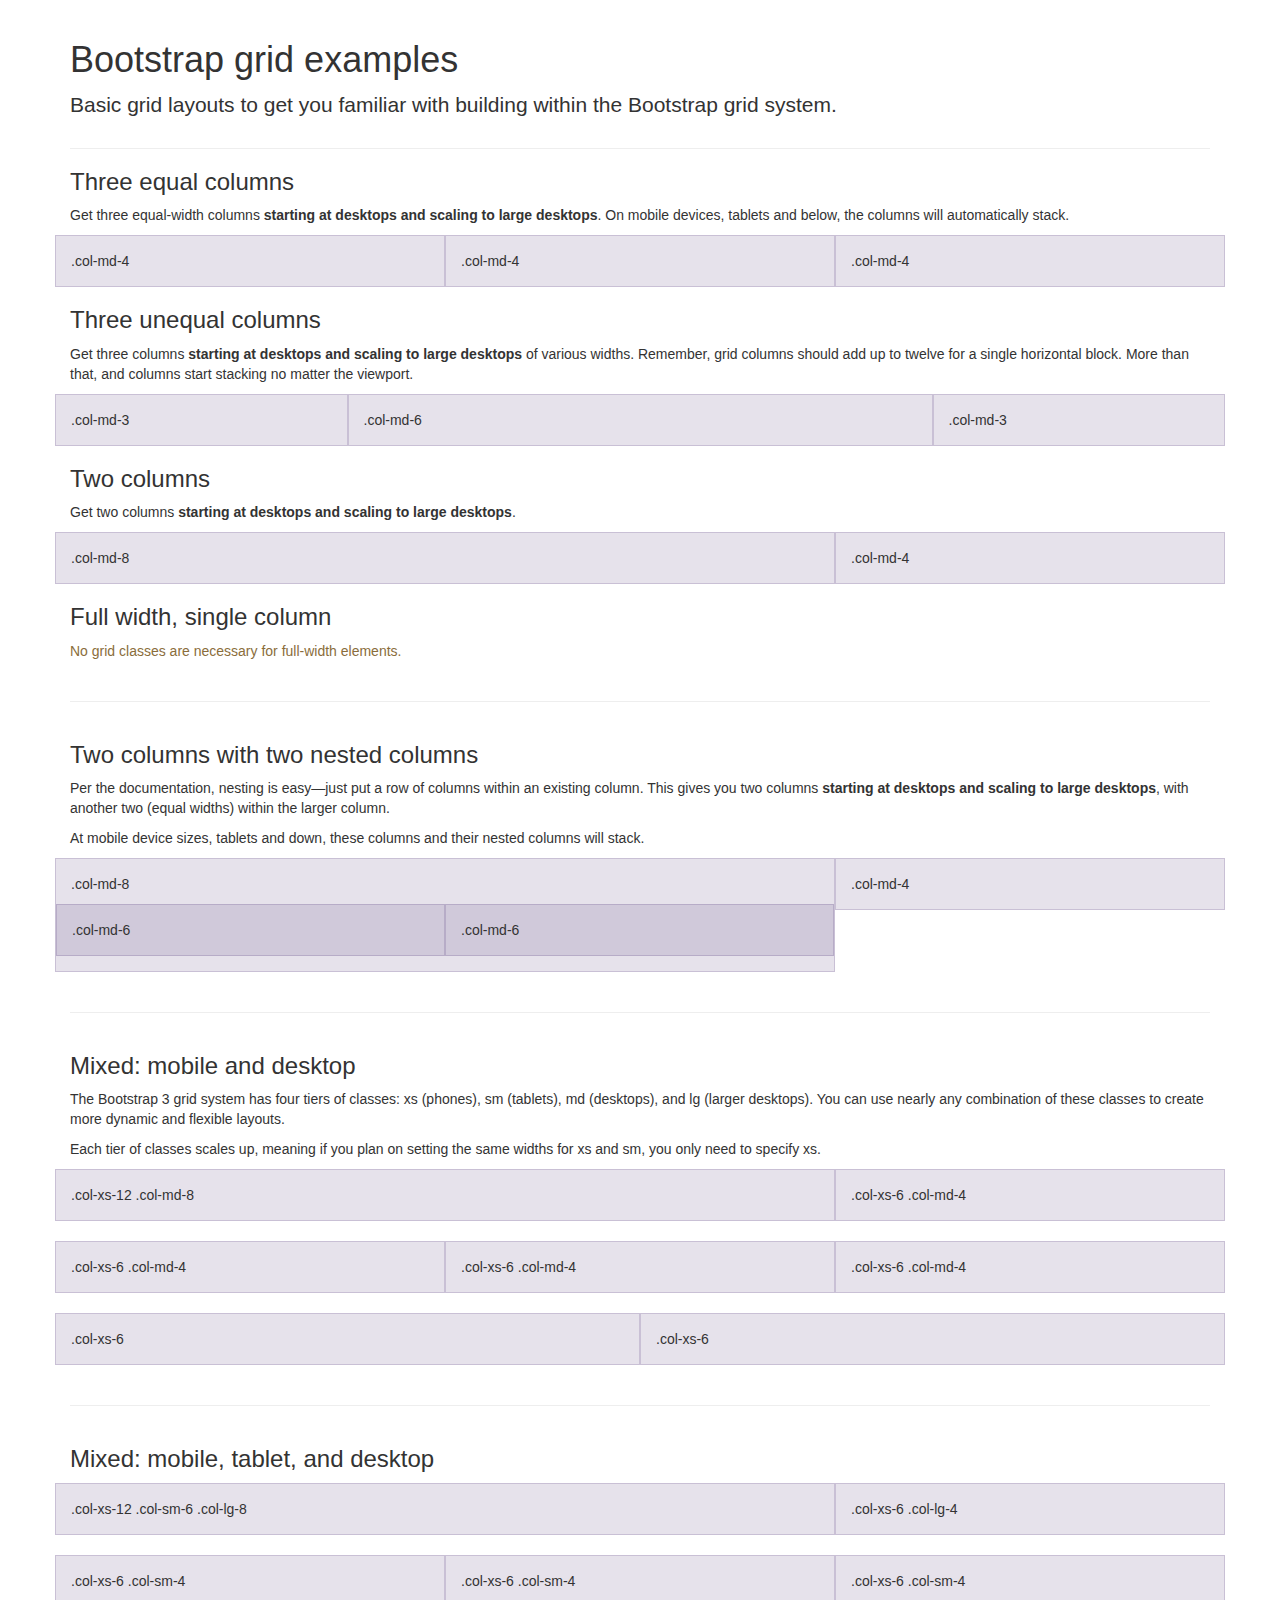
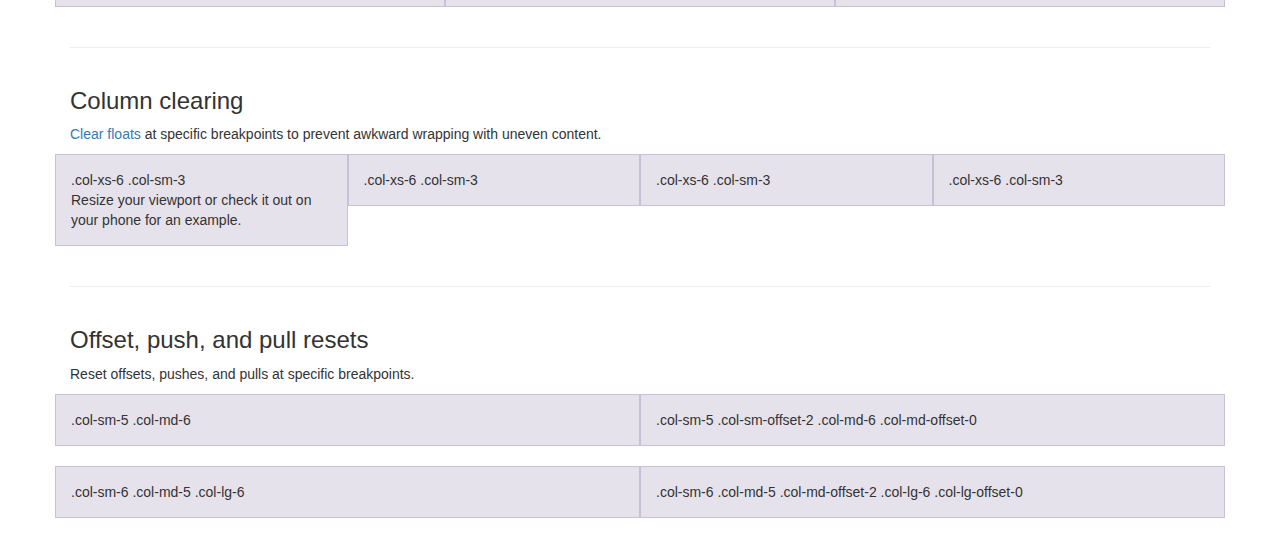
<file: epidemic/static/epidemic/bootstrap-3.3.6/docs/examples/grid/index.html>
<!DOCTYPE html>
<html lang="en">
  <head>
    <meta charset="utf-8">
    <meta http-equiv="X-UA-Compatible" content="IE=edge">
    <meta name="viewport" content="width=device-width, initial-scale=1">
    <!-- The above 3 meta tags *must* come first in the head; any other head content must come *after* these tags -->
    <meta name="description" content="">
    <meta name="author" content="">
    <link rel="icon" href="../../favicon.ico">

    <title>Grid Template for Bootstrap</title>

    <!-- Bootstrap core CSS -->
    <link href="../../dist/css/bootstrap.min.css" rel="stylesheet">

    <!-- IE10 viewport hack for Surface/desktop Windows 8 bug -->
    <link href="../../assets/css/ie10-viewport-bug-workaround.css" rel="stylesheet">

    <!-- Custom styles for this template -->
    <link href="grid.css" rel="stylesheet">

    <!-- Just for debugging purposes. Don't actually copy these 2 lines! -->
    <!--[if lt IE 9]><script src="../../assets/js/ie8-responsive-file-warning.js"></script><![endif]-->
    <script src="../../assets/js/ie-emulation-modes-warning.js"></script>

    <!-- HTML5 shim and Respond.js for IE8 support of HTML5 elements and media queries -->
    <!--[if lt IE 9]>
      <script src="https://oss.maxcdn.com/html5shiv/3.7.2/html5shiv.min.js"></script>
      <script src="https://oss.maxcdn.com/respond/1.4.2/respond.min.js"></script>
    <![endif]-->
  </head>

  <body>
    <div class="container">

      <div class="page-header">
        <h1>Bootstrap grid examples</h1>
        <p class="lead">Basic grid layouts to get you familiar with building within the Bootstrap grid system.</p>
      </div>

      <h3>Three equal columns</h3>
      <p>Get three equal-width columns <strong>starting at desktops and scaling to large desktops</strong>. On mobile devices, tablets and below, the columns will automatically stack.</p>
      <div class="row">
        <div class="col-md-4">.col-md-4</div>
        <div class="col-md-4">.col-md-4</div>
        <div class="col-md-4">.col-md-4</div>
      </div>

      <h3>Three unequal columns</h3>
      <p>Get three columns <strong>starting at desktops and scaling to large desktops</strong> of various widths. Remember, grid columns should add up to twelve for a single horizontal block. More than that, and columns start stacking no matter the viewport.</p>
      <div class="row">
        <div class="col-md-3">.col-md-3</div>
        <div class="col-md-6">.col-md-6</div>
        <div class="col-md-3">.col-md-3</div>
      </div>

      <h3>Two columns</h3>
      <p>Get two columns <strong>starting at desktops and scaling to large desktops</strong>.</p>
      <div class="row">
        <div class="col-md-8">.col-md-8</div>
        <div class="col-md-4">.col-md-4</div>
      </div>

      <h3>Full width, single column</h3>
      <p class="text-warning">No grid classes are necessary for full-width elements.</p>

      <hr>

      <h3>Two columns with two nested columns</h3>
      <p>Per the documentation, nesting is easy—just put a row of columns within an existing column. This gives you two columns <strong>starting at desktops and scaling to large desktops</strong>, with another two (equal widths) within the larger column.</p>
      <p>At mobile device sizes, tablets and down, these columns and their nested columns will stack.</p>
      <div class="row">
        <div class="col-md-8">
          .col-md-8
          <div class="row">
            <div class="col-md-6">.col-md-6</div>
            <div class="col-md-6">.col-md-6</div>
          </div>
        </div>
        <div class="col-md-4">.col-md-4</div>
      </div>

      <hr>

      <h3>Mixed: mobile and desktop</h3>
      <p>The Bootstrap 3 grid system has four tiers of classes: xs (phones), sm (tablets), md (desktops), and lg (larger desktops). You can use nearly any combination of these classes to create more dynamic and flexible layouts.</p>
      <p>Each tier of classes scales up, meaning if you plan on setting the same widths for xs and sm, you only need to specify xs.</p>
      <div class="row">
        <div class="col-xs-12 col-md-8">.col-xs-12 .col-md-8</div>
        <div class="col-xs-6 col-md-4">.col-xs-6 .col-md-4</div>
      </div>
      <div class="row">
        <div class="col-xs-6 col-md-4">.col-xs-6 .col-md-4</div>
        <div class="col-xs-6 col-md-4">.col-xs-6 .col-md-4</div>
        <div class="col-xs-6 col-md-4">.col-xs-6 .col-md-4</div>
      </div>
      <div class="row">
        <div class="col-xs-6">.col-xs-6</div>
        <div class="col-xs-6">.col-xs-6</div>
      </div>

      <hr>

      <h3>Mixed: mobile, tablet, and desktop</h3>
      <p></p>
      <div class="row">
        <div class="col-xs-12 col-sm-6 col-lg-8">.col-xs-12 .col-sm-6 .col-lg-8</div>
        <div class="col-xs-6 col-lg-4">.col-xs-6 .col-lg-4</div>
      </div>
      <div class="row">
        <div class="col-xs-6 col-sm-4">.col-xs-6 .col-sm-4</div>
        <div class="col-xs-6 col-sm-4">.col-xs-6 .col-sm-4</div>
        <div class="col-xs-6 col-sm-4">.col-xs-6 .col-sm-4</div>
      </div>

      <hr>

      <h3>Column clearing</h3>
      <p><a href="http://getbootstrap.com/css/#grid-responsive-resets">Clear floats</a> at specific breakpoints to prevent awkward wrapping with uneven content.</p>
      <div class="row">
        <div class="col-xs-6 col-sm-3">
          .col-xs-6 .col-sm-3
          <br>
          Resize your viewport or check it out on your phone for an example.
        </div>
        <div class="col-xs-6 col-sm-3">.col-xs-6 .col-sm-3</div>

        <!-- Add the extra clearfix for only the required viewport -->
        <div class="clearfix visible-xs"></div>

        <div class="col-xs-6 col-sm-3">.col-xs-6 .col-sm-3</div>
        <div class="col-xs-6 col-sm-3">.col-xs-6 .col-sm-3</div>
      </div>

      <hr>

      <h3>Offset, push, and pull resets</h3>
      <p>Reset offsets, pushes, and pulls at specific breakpoints.</p>
      <div class="row">
        <div class="col-sm-5 col-md-6">.col-sm-5 .col-md-6</div>
        <div class="col-sm-5 col-sm-offset-2 col-md-6 col-md-offset-0">.col-sm-5 .col-sm-offset-2 .col-md-6 .col-md-offset-0</div>
      </div>
      <div class="row">
        <div class="col-sm-6 col-md-5 col-lg-6">.col-sm-6 .col-md-5 .col-lg-6</div>
        <div class="col-sm-6 col-md-5 col-md-offset-2 col-lg-6 col-lg-offset-0">.col-sm-6 .col-md-5 .col-md-offset-2 .col-lg-6 .col-lg-offset-0</div>
      </div>


    </div> <!-- /container -->


    <!-- IE10 viewport hack for Surface/desktop Windows 8 bug -->
    <script src="../../assets/js/ie10-viewport-bug-workaround.js"></script>
  </body>
</html>
</file>
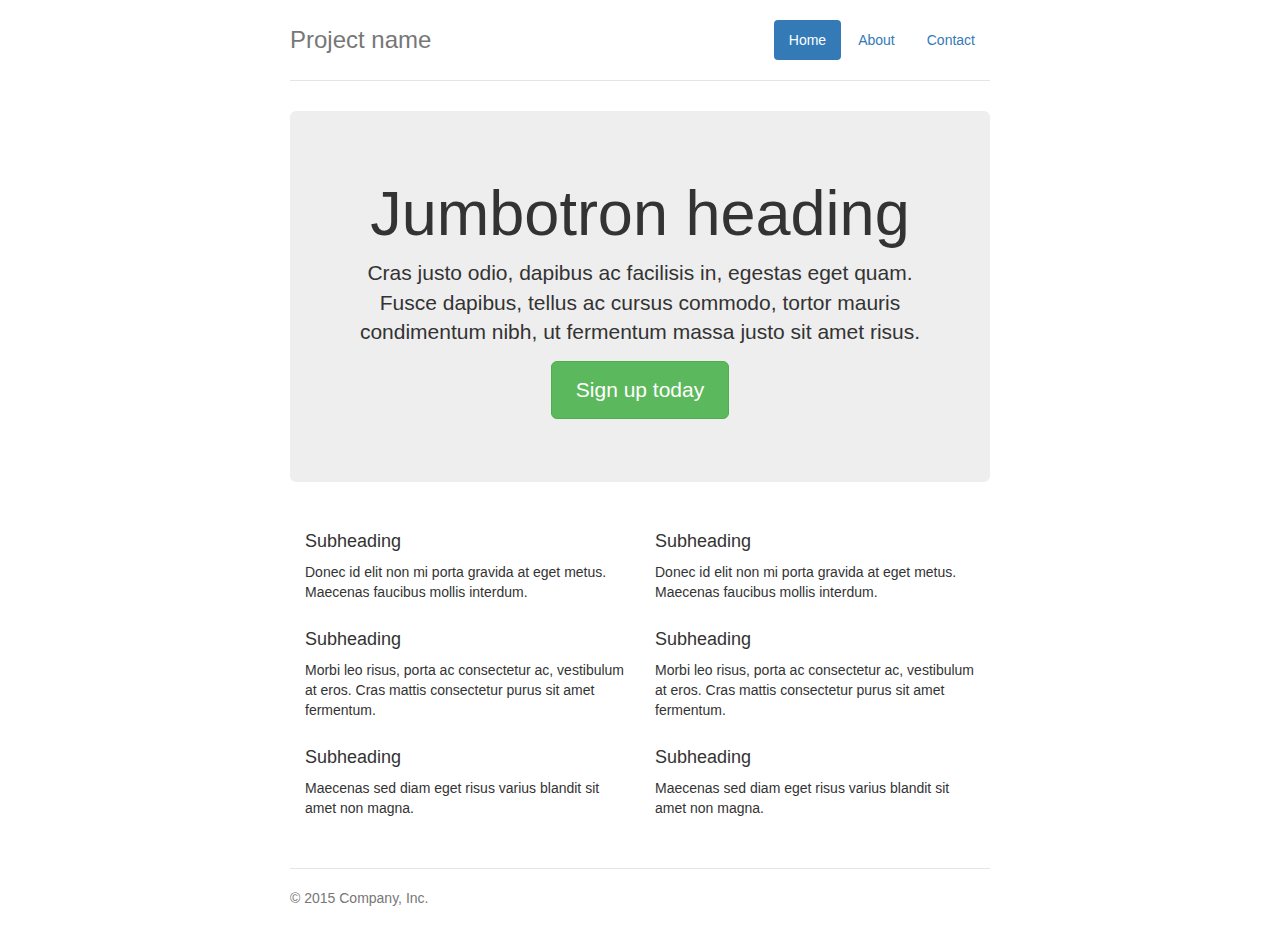
<file: epidemic/static/epidemic/bootstrap-3.3.6/docs/examples/jumbotron-narrow/index.html>
<!DOCTYPE html>
<html lang="en">
  <head>
    <meta charset="utf-8">
    <meta http-equiv="X-UA-Compatible" content="IE=edge">
    <meta name="viewport" content="width=device-width, initial-scale=1">
    <!-- The above 3 meta tags *must* come first in the head; any other head content must come *after* these tags -->
    <meta name="description" content="">
    <meta name="author" content="">
    <link rel="icon" href="../../favicon.ico">

    <title>Narrow Jumbotron Template for Bootstrap</title>

    <!-- Bootstrap core CSS -->
    <link href="../../dist/css/bootstrap.min.css" rel="stylesheet">

    <!-- IE10 viewport hack for Surface/desktop Windows 8 bug -->
    <link href="../../assets/css/ie10-viewport-bug-workaround.css" rel="stylesheet">

    <!-- Custom styles for this template -->
    <link href="jumbotron-narrow.css" rel="stylesheet">

    <!-- Just for debugging purposes. Don't actually copy these 2 lines! -->
    <!--[if lt IE 9]><script src="../../assets/js/ie8-responsive-file-warning.js"></script><![endif]-->
    <script src="../../assets/js/ie-emulation-modes-warning.js"></script>

    <!-- HTML5 shim and Respond.js for IE8 support of HTML5 elements and media queries -->
    <!--[if lt IE 9]>
      <script src="https://oss.maxcdn.com/html5shiv/3.7.2/html5shiv.min.js"></script>
      <script src="https://oss.maxcdn.com/respond/1.4.2/respond.min.js"></script>
    <![endif]-->
  </head>

  <body>

    <div class="container">
      <div class="header clearfix">
        <nav>
          <ul class="nav nav-pills pull-right">
            <li role="presentation" class="active"><a href="#">Home</a></li>
            <li role="presentation"><a href="#">About</a></li>
            <li role="presentation"><a href="#">Contact</a></li>
          </ul>
        </nav>
        <h3 class="text-muted">Project name</h3>
      </div>

      <div class="jumbotron">
        <h1>Jumbotron heading</h1>
        <p class="lead">Cras justo odio, dapibus ac facilisis in, egestas eget quam. Fusce dapibus, tellus ac cursus commodo, tortor mauris condimentum nibh, ut fermentum massa justo sit amet risus.</p>
        <p><a class="btn btn-lg btn-success" href="#" role="button">Sign up today</a></p>
      </div>

      <div class="row marketing">
        <div class="col-lg-6">
          <h4>Subheading</h4>
          <p>Donec id elit non mi porta gravida at eget metus. Maecenas faucibus mollis interdum.</p>

          <h4>Subheading</h4>
          <p>Morbi leo risus, porta ac consectetur ac, vestibulum at eros. Cras mattis consectetur purus sit amet fermentum.</p>

          <h4>Subheading</h4>
          <p>Maecenas sed diam eget risus varius blandit sit amet non magna.</p>
        </div>

        <div class="col-lg-6">
          <h4>Subheading</h4>
          <p>Donec id elit non mi porta gravida at eget metus. Maecenas faucibus mollis interdum.</p>

          <h4>Subheading</h4>
          <p>Morbi leo risus, porta ac consectetur ac, vestibulum at eros. Cras mattis consectetur purus sit amet fermentum.</p>

          <h4>Subheading</h4>
          <p>Maecenas sed diam eget risus varius blandit sit amet non magna.</p>
        </div>
      </div>

      <footer class="footer">
        <p>&copy; 2015 Company, Inc.</p>
      </footer>

    </div> <!-- /container -->


    <!-- IE10 viewport hack for Surface/desktop Windows 8 bug -->
    <script src="../../assets/js/ie10-viewport-bug-workaround.js"></script>
  </body>
</html>
</file>
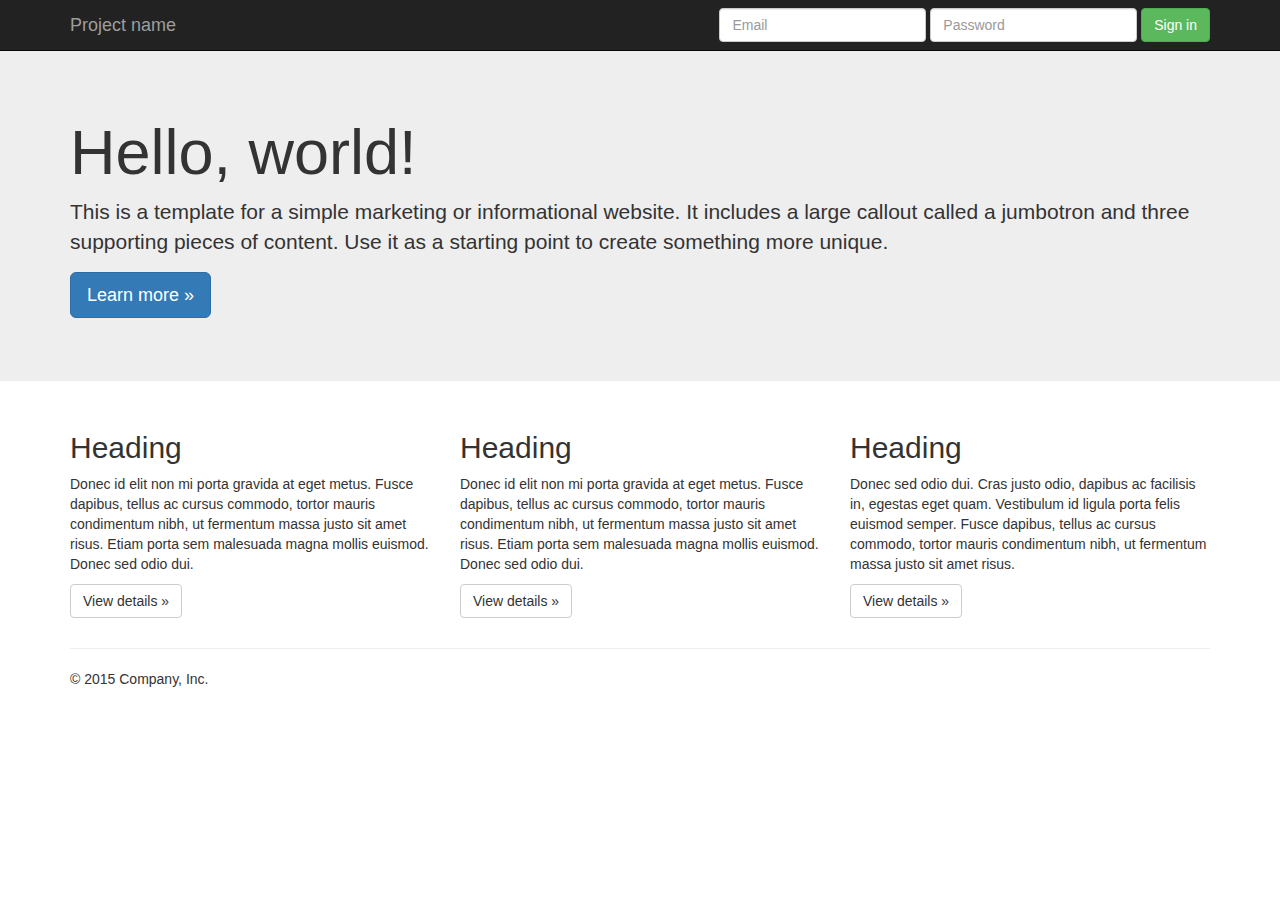
<file: epidemic/static/epidemic/bootstrap-3.3.6/docs/examples/jumbotron/index.html>
<!DOCTYPE html>
<html lang="en">
  <head>
    <meta charset="utf-8">
    <meta http-equiv="X-UA-Compatible" content="IE=edge">
    <meta name="viewport" content="width=device-width, initial-scale=1">
    <!-- The above 3 meta tags *must* come first in the head; any other head content must come *after* these tags -->
    <meta name="description" content="">
    <meta name="author" content="">
    <link rel="icon" href="../../favicon.ico">

    <title>Jumbotron Template for Bootstrap</title>

    <!-- Bootstrap core CSS -->
    <link href="../../dist/css/bootstrap.min.css" rel="stylesheet">

    <!-- IE10 viewport hack for Surface/desktop Windows 8 bug -->
    <link href="../../assets/css/ie10-viewport-bug-workaround.css" rel="stylesheet">

    <!-- Custom styles for this template -->
    <link href="jumbotron.css" rel="stylesheet">

    <!-- Just for debugging purposes. Don't actually copy these 2 lines! -->
    <!--[if lt IE 9]><script src="../../assets/js/ie8-responsive-file-warning.js"></script><![endif]-->
    <script src="../../assets/js/ie-emulation-modes-warning.js"></script>

    <!-- HTML5 shim and Respond.js for IE8 support of HTML5 elements and media queries -->
    <!--[if lt IE 9]>
      <script src="https://oss.maxcdn.com/html5shiv/3.7.2/html5shiv.min.js"></script>
      <script src="https://oss.maxcdn.com/respond/1.4.2/respond.min.js"></script>
    <![endif]-->
  </head>

  <body>

    <nav class="navbar navbar-inverse navbar-fixed-top">
      <div class="container">
        <div class="navbar-header">
          <button type="button" class="navbar-toggle collapsed" data-toggle="collapse" data-target="#navbar" aria-expanded="false" aria-controls="navbar">
            <span class="sr-only">Toggle navigation</span>
            <span class="icon-bar"></span>
            <span class="icon-bar"></span>
            <span class="icon-bar"></span>
          </button>
          <a class="navbar-brand" href="#">Project name</a>
        </div>
        <div id="navbar" class="navbar-collapse collapse">
          <form class="navbar-form navbar-right">
            <div class="form-group">
              <input type="text" placeholder="Email" class="form-control">
            </div>
            <div class="form-group">
              <input type="password" placeholder="Password" class="form-control">
            </div>
            <button type="submit" class="btn btn-success">Sign in</button>
          </form>
        </div><!--/.navbar-collapse -->
      </div>
    </nav>

    <!-- Main jumbotron for a primary marketing message or call to action -->
    <div class="jumbotron">
      <div class="container">
        <h1>Hello, world!</h1>
        <p>This is a template for a simple marketing or informational website. It includes a large callout called a jumbotron and three supporting pieces of content. Use it as a starting point to create something more unique.</p>
        <p><a class="btn btn-primary btn-lg" href="#" role="button">Learn more &raquo;</a></p>
      </div>
    </div>

    <div class="container">
      <!-- Example row of columns -->
      <div class="row">
        <div class="col-md-4">
          <h2>Heading</h2>
          <p>Donec id elit non mi porta gravida at eget metus. Fusce dapibus, tellus ac cursus commodo, tortor mauris condimentum nibh, ut fermentum massa justo sit amet risus. Etiam porta sem malesuada magna mollis euismod. Donec sed odio dui. </p>
          <p><a class="btn btn-default" href="#" role="button">View details &raquo;</a></p>
        </div>
        <div class="col-md-4">
          <h2>Heading</h2>
          <p>Donec id elit non mi porta gravida at eget metus. Fusce dapibus, tellus ac cursus commodo, tortor mauris condimentum nibh, ut fermentum massa justo sit amet risus. Etiam porta sem malesuada magna mollis euismod. Donec sed odio dui. </p>
          <p><a class="btn btn-default" href="#" role="button">View details &raquo;</a></p>
       </div>
        <div class="col-md-4">
          <h2>Heading</h2>
          <p>Donec sed odio dui. Cras justo odio, dapibus ac facilisis in, egestas eget quam. Vestibulum id ligula porta felis euismod semper. Fusce dapibus, tellus ac cursus commodo, tortor mauris condimentum nibh, ut fermentum massa justo sit amet risus.</p>
          <p><a class="btn btn-default" href="#" role="button">View details &raquo;</a></p>
        </div>
      </div>

      <hr>

      <footer>
        <p>&copy; 2015 Company, Inc.</p>
      </footer>
    </div> <!-- /container -->


    <!-- Bootstrap core JavaScript
    ================================================== -->
    <!-- Placed at the end of the document so the pages load faster -->
    <script src="https://ajax.googleapis.com/ajax/libs/jquery/1.11.3/jquery.min.js"></script>
    <script>window.jQuery || document.write('<script src="../../assets/js/vendor/jquery.min.js"><\/script>')</script>
    <script src="../../dist/js/bootstrap.min.js"></script>
    <!-- IE10 viewport hack for Surface/desktop Windows 8 bug -->
    <script src="../../assets/js/ie10-viewport-bug-workaround.js"></script>
  </body>
</html>
</file>
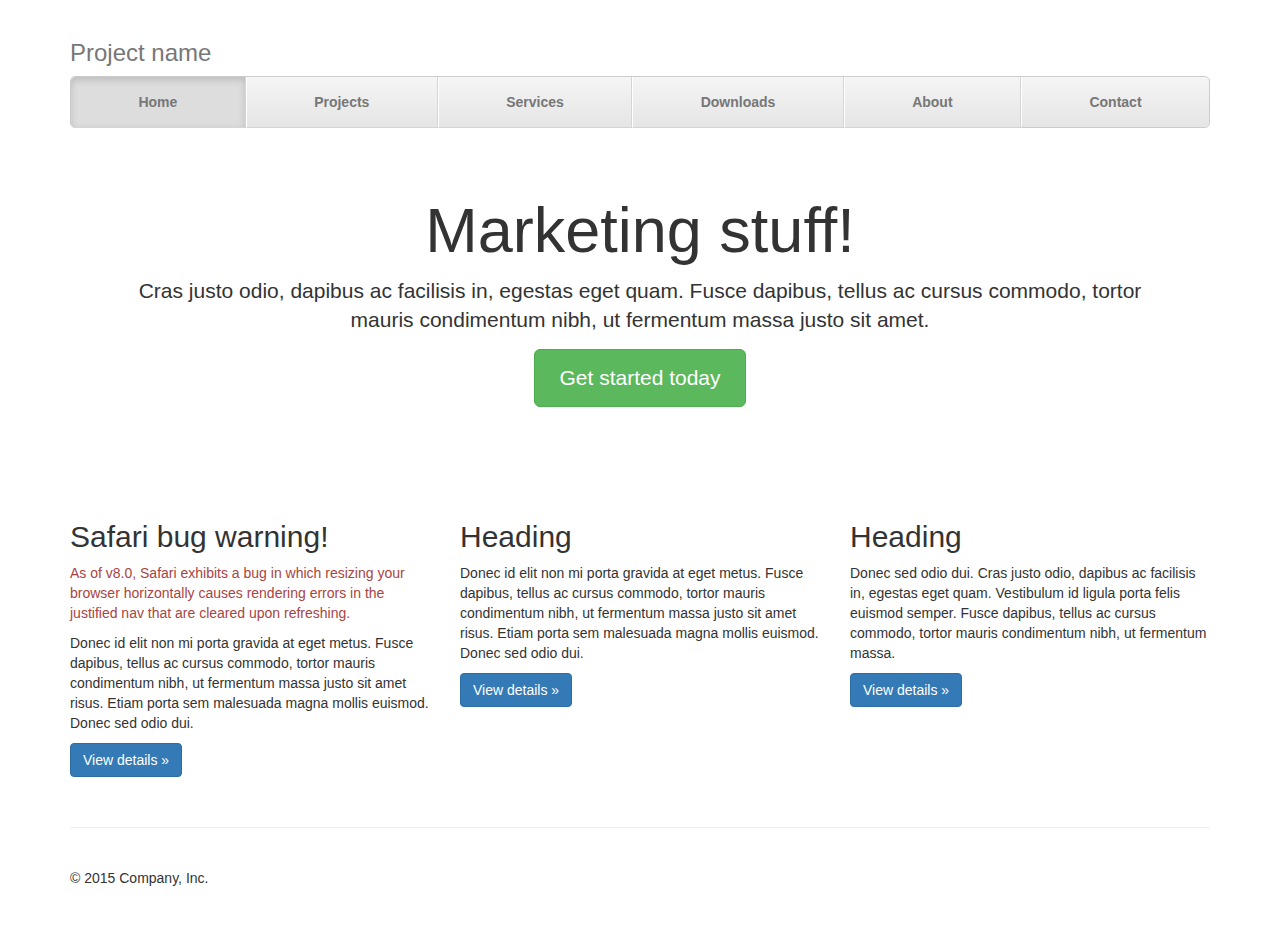
<file: epidemic/static/epidemic/bootstrap-3.3.6/docs/examples/justified-nav/index.html>
<!DOCTYPE html>
<html lang="en">
  <head>
    <meta charset="utf-8">
    <meta http-equiv="X-UA-Compatible" content="IE=edge">
    <meta name="viewport" content="width=device-width, initial-scale=1">
    <!-- The above 3 meta tags *must* come first in the head; any other head content must come *after* these tags -->
    <meta name="description" content="">
    <meta name="author" content="">
    <link rel="icon" href="../../favicon.ico">

    <title>Justified Nav Template for Bootstrap</title>

    <!-- Bootstrap core CSS -->
    <link href="../../dist/css/bootstrap.min.css" rel="stylesheet">

    <!-- IE10 viewport hack for Surface/desktop Windows 8 bug -->
    <link href="../../assets/css/ie10-viewport-bug-workaround.css" rel="stylesheet">

    <!-- Custom styles for this template -->
    <link href="justified-nav.css" rel="stylesheet">

    <!-- Just for debugging purposes. Don't actually copy these 2 lines! -->
    <!--[if lt IE 9]><script src="../../assets/js/ie8-responsive-file-warning.js"></script><![endif]-->
    <script src="../../assets/js/ie-emulation-modes-warning.js"></script>

    <!-- HTML5 shim and Respond.js for IE8 support of HTML5 elements and media queries -->
    <!--[if lt IE 9]>
      <script src="https://oss.maxcdn.com/html5shiv/3.7.2/html5shiv.min.js"></script>
      <script src="https://oss.maxcdn.com/respond/1.4.2/respond.min.js"></script>
    <![endif]-->
  </head>

  <body>

    <div class="container">

      <!-- The justified navigation menu is meant for single line per list item.
           Multiple lines will require custom code not provided by Bootstrap. -->
      <div class="masthead">
        <h3 class="text-muted">Project name</h3>
        <nav>
          <ul class="nav nav-justified">
            <li class="active"><a href="#">Home</a></li>
            <li><a href="#">Projects</a></li>
            <li><a href="#">Services</a></li>
            <li><a href="#">Downloads</a></li>
            <li><a href="#">About</a></li>
            <li><a href="#">Contact</a></li>
          </ul>
        </nav>
      </div>

      <!-- Jumbotron -->
      <div class="jumbotron">
        <h1>Marketing stuff!</h1>
        <p class="lead">Cras justo odio, dapibus ac facilisis in, egestas eget quam. Fusce dapibus, tellus ac cursus commodo, tortor mauris condimentum nibh, ut fermentum massa justo sit amet.</p>
        <p><a class="btn btn-lg btn-success" href="#" role="button">Get started today</a></p>
      </div>

      <!-- Example row of columns -->
      <div class="row">
        <div class="col-lg-4">
          <h2>Safari bug warning!</h2>
          <p class="text-danger">As of v8.0, Safari exhibits a bug in which resizing your browser horizontally causes rendering errors in the justified nav that are cleared upon refreshing.</p>
          <p>Donec id elit non mi porta gravida at eget metus. Fusce dapibus, tellus ac cursus commodo, tortor mauris condimentum nibh, ut fermentum massa justo sit amet risus. Etiam porta sem malesuada magna mollis euismod. Donec sed odio dui. </p>
          <p><a class="btn btn-primary" href="#" role="button">View details &raquo;</a></p>
        </div>
        <div class="col-lg-4">
          <h2>Heading</h2>
          <p>Donec id elit non mi porta gravida at eget metus. Fusce dapibus, tellus ac cursus commodo, tortor mauris condimentum nibh, ut fermentum massa justo sit amet risus. Etiam porta sem malesuada magna mollis euismod. Donec sed odio dui. </p>
          <p><a class="btn btn-primary" href="#" role="button">View details &raquo;</a></p>
       </div>
        <div class="col-lg-4">
          <h2>Heading</h2>
          <p>Donec sed odio dui. Cras justo odio, dapibus ac facilisis in, egestas eget quam. Vestibulum id ligula porta felis euismod semper. Fusce dapibus, tellus ac cursus commodo, tortor mauris condimentum nibh, ut fermentum massa.</p>
          <p><a class="btn btn-primary" href="#" role="button">View details &raquo;</a></p>
        </div>
      </div>

      <!-- Site footer -->
      <footer class="footer">
        <p>&copy; 2015 Company, Inc.</p>
      </footer>

    </div> <!-- /container -->


    <!-- IE10 viewport hack for Surface/desktop Windows 8 bug -->
    <script src="../../assets/js/ie10-viewport-bug-workaround.js"></script>
  </body>
</html>
</file>
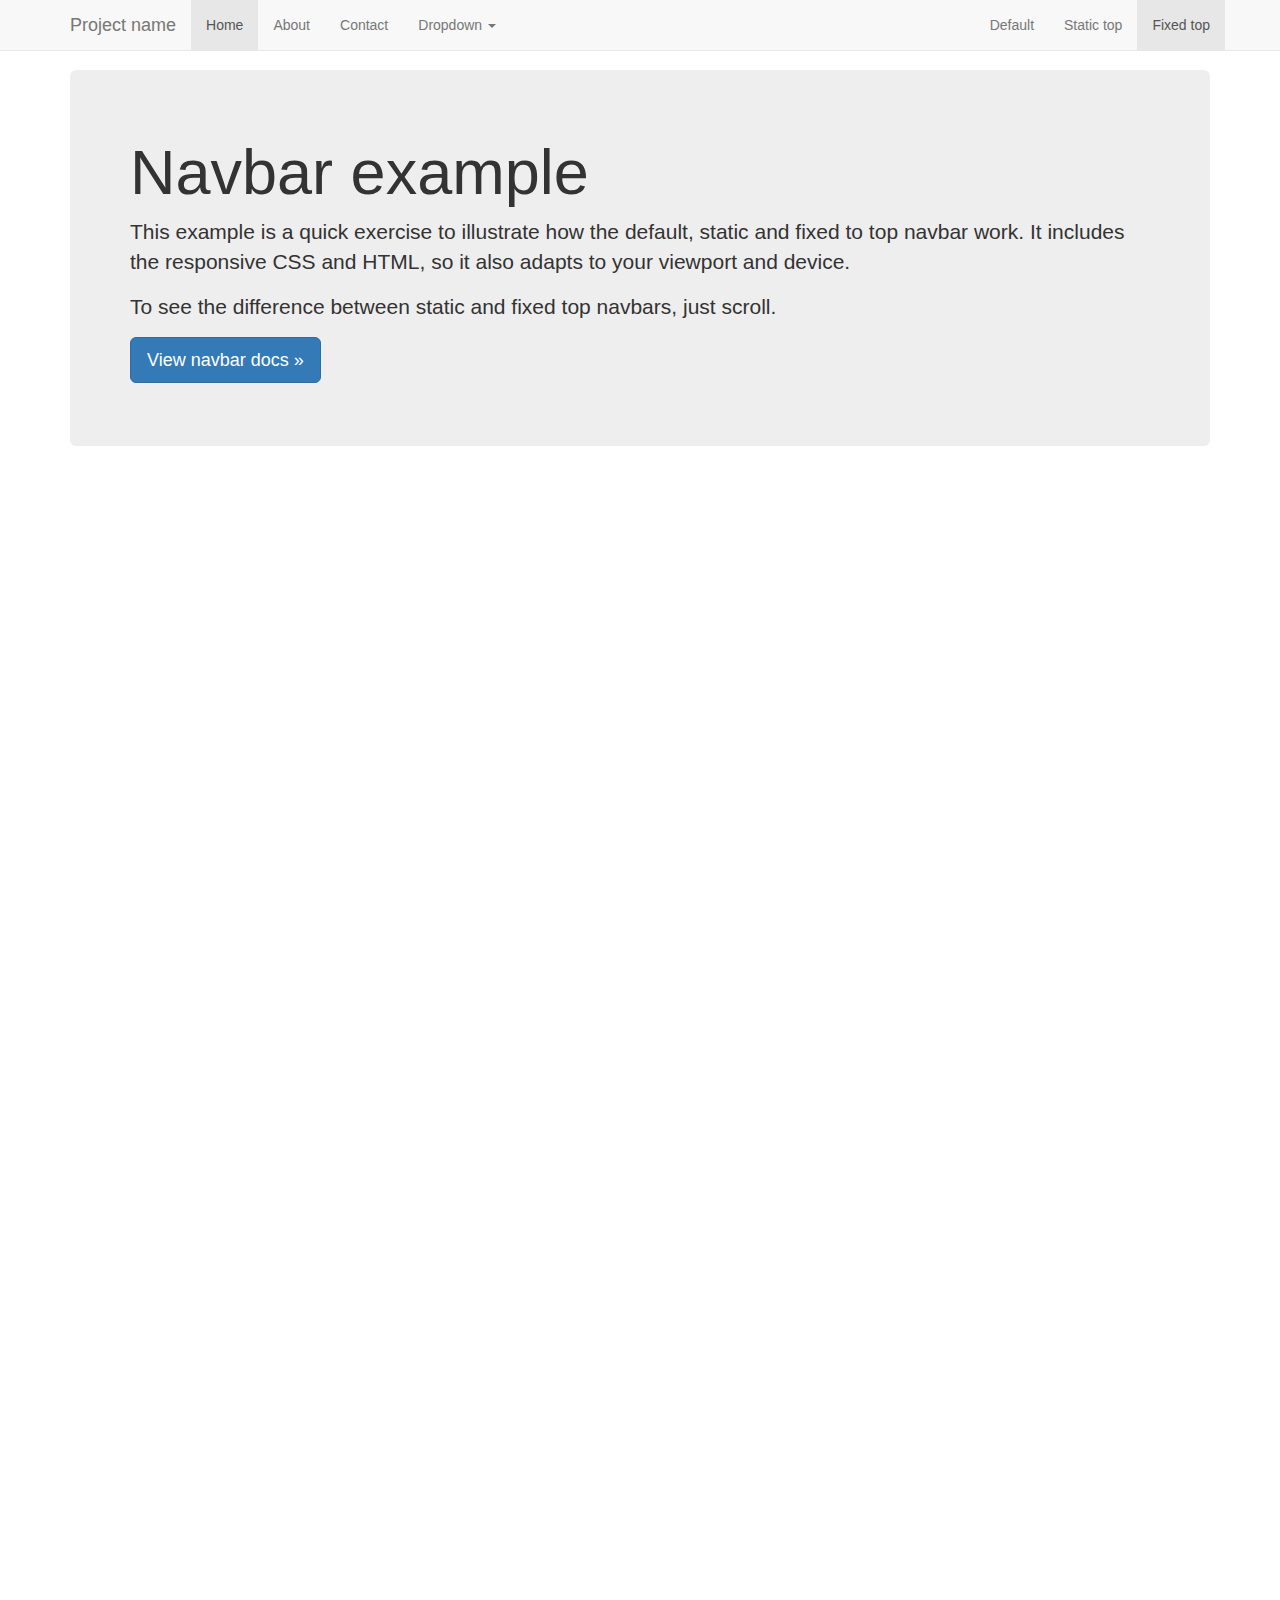
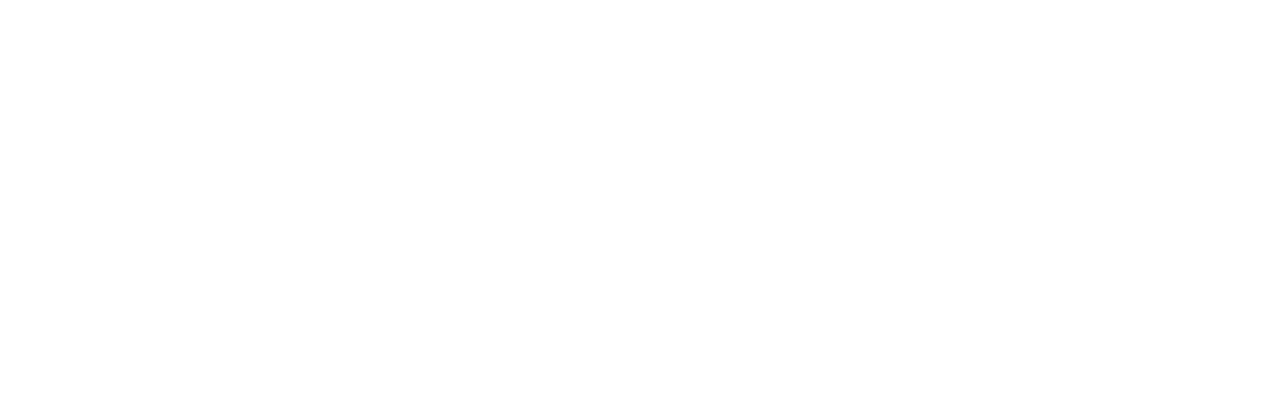
<file: epidemic/static/epidemic/bootstrap-3.3.6/docs/examples/navbar-fixed-top/index.html>
<!DOCTYPE html>
<html lang="en">
  <head>
    <meta charset="utf-8">
    <meta http-equiv="X-UA-Compatible" content="IE=edge">
    <meta name="viewport" content="width=device-width, initial-scale=1">
    <!-- The above 3 meta tags *must* come first in the head; any other head content must come *after* these tags -->
    <meta name="description" content="">
    <meta name="author" content="">
    <link rel="icon" href="../../favicon.ico">

    <title>Fixed Top Navbar Example for Bootstrap</title>

    <!-- Bootstrap core CSS -->
    <link href="../../dist/css/bootstrap.min.css" rel="stylesheet">

    <!-- IE10 viewport hack for Surface/desktop Windows 8 bug -->
    <link href="../../assets/css/ie10-viewport-bug-workaround.css" rel="stylesheet">

    <!-- Custom styles for this template -->
    <link href="navbar-fixed-top.css" rel="stylesheet">

    <!-- Just for debugging purposes. Don't actually copy these 2 lines! -->
    <!--[if lt IE 9]><script src="../../assets/js/ie8-responsive-file-warning.js"></script><![endif]-->
    <script src="../../assets/js/ie-emulation-modes-warning.js"></script>

    <!-- HTML5 shim and Respond.js for IE8 support of HTML5 elements and media queries -->
    <!--[if lt IE 9]>
      <script src="https://oss.maxcdn.com/html5shiv/3.7.2/html5shiv.min.js"></script>
      <script src="https://oss.maxcdn.com/respond/1.4.2/respond.min.js"></script>
    <![endif]-->
  </head>

  <body>

    <!-- Fixed navbar -->
    <nav class="navbar navbar-default navbar-fixed-top">
      <div class="container">
        <div class="navbar-header">
          <button type="button" class="navbar-toggle collapsed" data-toggle="collapse" data-target="#navbar" aria-expanded="false" aria-controls="navbar">
            <span class="sr-only">Toggle navigation</span>
            <span class="icon-bar"></span>
            <span class="icon-bar"></span>
            <span class="icon-bar"></span>
          </button>
          <a class="navbar-brand" href="#">Project name</a>
        </div>
        <div id="navbar" class="navbar-collapse collapse">
          <ul class="nav navbar-nav">
            <li class="active"><a href="#">Home</a></li>
            <li><a href="#about">About</a></li>
            <li><a href="#contact">Contact</a></li>
            <li class="dropdown">
              <a href="#" class="dropdown-toggle" data-toggle="dropdown" role="button" aria-haspopup="true" aria-expanded="false">Dropdown <span class="caret"></span></a>
              <ul class="dropdown-menu">
                <li><a href="#">Action</a></li>
                <li><a href="#">Another action</a></li>
                <li><a href="#">Something else here</a></li>
                <li role="separator" class="divider"></li>
                <li class="dropdown-header">Nav header</li>
                <li><a href="#">Separated link</a></li>
                <li><a href="#">One more separated link</a></li>
              </ul>
            </li>
          </ul>
          <ul class="nav navbar-nav navbar-right">
            <li><a href="../navbar/">Default</a></li>
            <li><a href="../navbar-static-top/">Static top</a></li>
            <li class="active"><a href="./">Fixed top <span class="sr-only">(current)</span></a></li>
          </ul>
        </div><!--/.nav-collapse -->
      </div>
    </nav>

    <div class="container">

      <!-- Main component for a primary marketing message or call to action -->
      <div class="jumbotron">
        <h1>Navbar example</h1>
        <p>This example is a quick exercise to illustrate how the default, static and fixed to top navbar work. It includes the responsive CSS and HTML, so it also adapts to your viewport and device.</p>
        <p>To see the difference between static and fixed top navbars, just scroll.</p>
        <p>
          <a class="btn btn-lg btn-primary" href="../../components/#navbar" role="button">View navbar docs &raquo;</a>
        </p>
      </div>

    </div> <!-- /container -->


    <!-- Bootstrap core JavaScript
    ================================================== -->
    <!-- Placed at the end of the document so the pages load faster -->
    <script src="https://ajax.googleapis.com/ajax/libs/jquery/1.11.3/jquery.min.js"></script>
    <script>window.jQuery || document.write('<script src="../../assets/js/vendor/jquery.min.js"><\/script>')</script>
    <script src="../../dist/js/bootstrap.min.js"></script>
    <!-- IE10 viewport hack for Surface/desktop Windows 8 bug -->
    <script src="../../assets/js/ie10-viewport-bug-workaround.js"></script>
  </body>
</html>
</file>
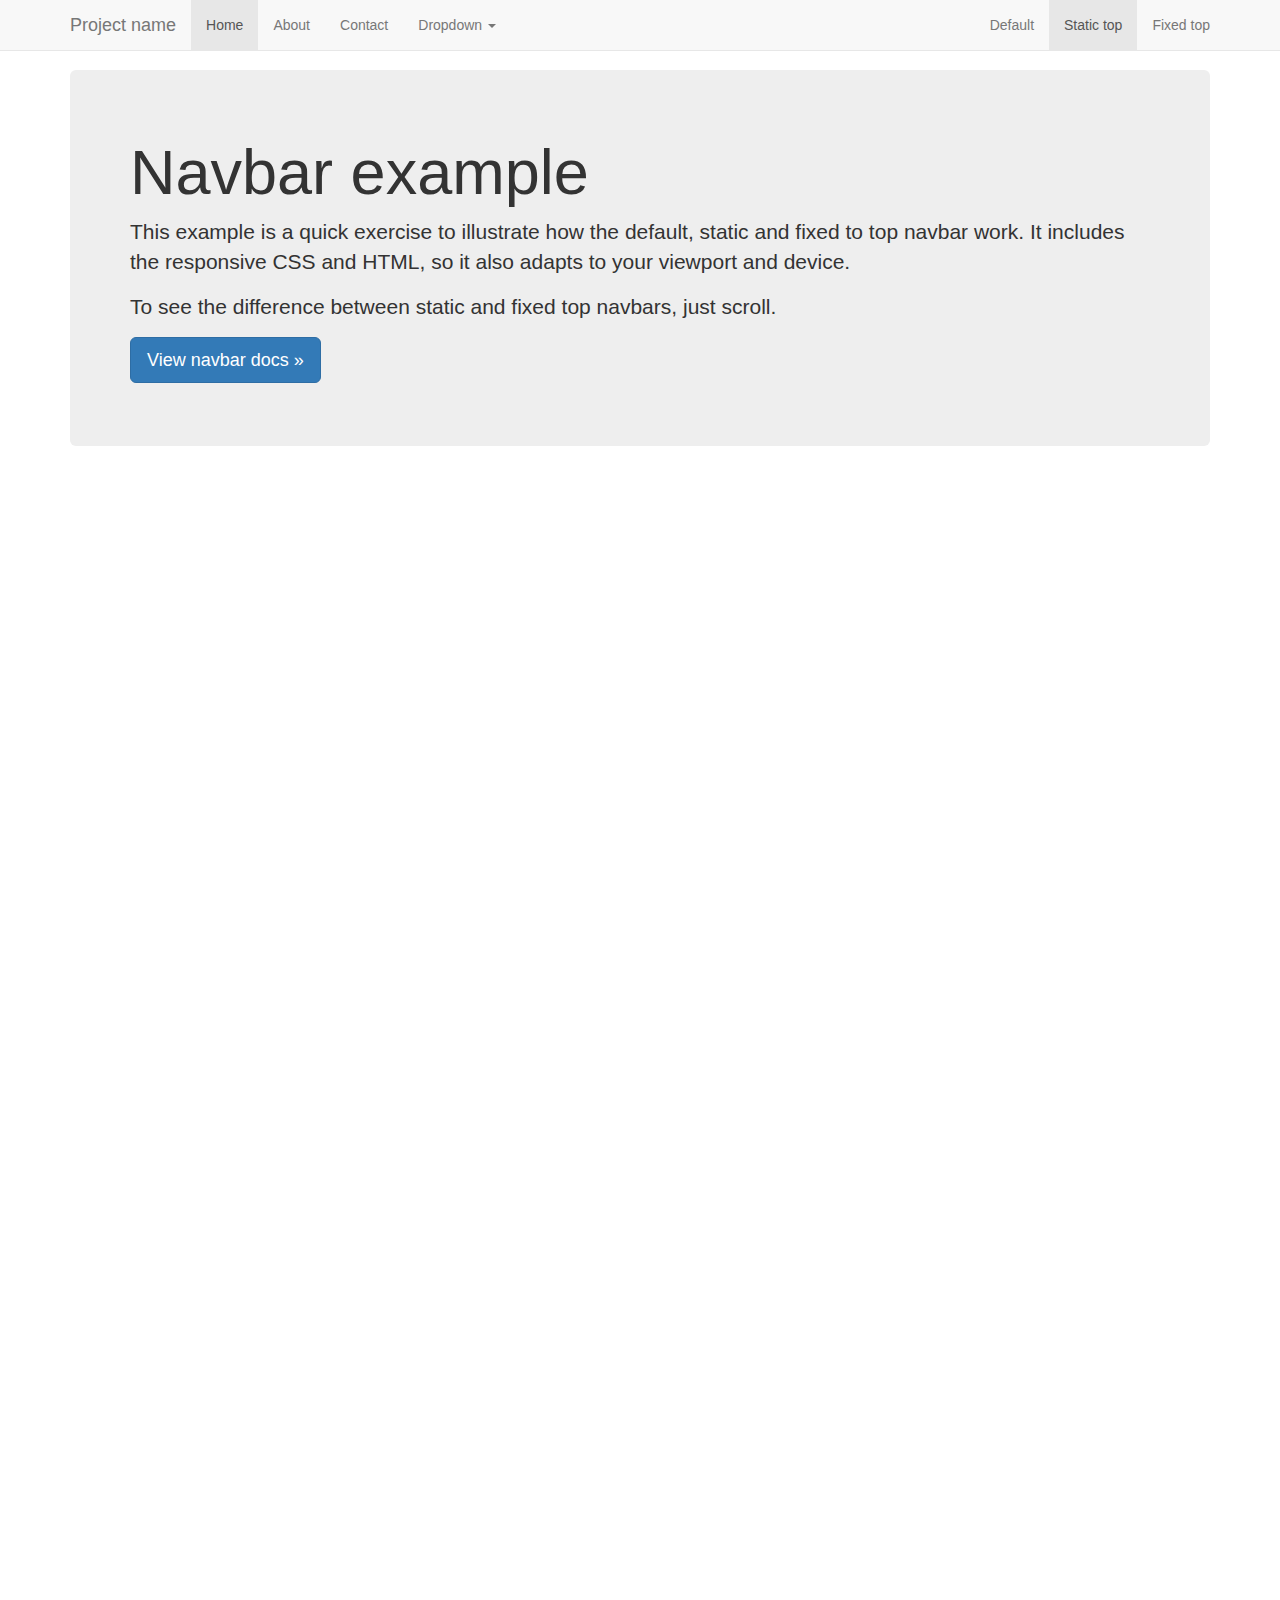
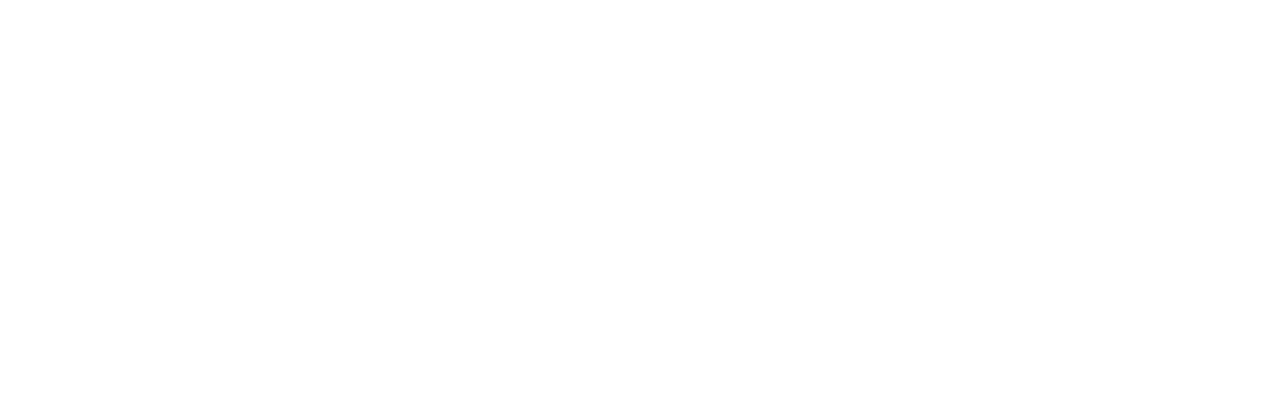
<file: epidemic/static/epidemic/bootstrap-3.3.6/docs/examples/navbar-static-top/index.html>
<!DOCTYPE html>
<html lang="en">
  <head>
    <meta charset="utf-8">
    <meta http-equiv="X-UA-Compatible" content="IE=edge">
    <meta name="viewport" content="width=device-width, initial-scale=1">
    <!-- The above 3 meta tags *must* come first in the head; any other head content must come *after* these tags -->
    <meta name="description" content="">
    <meta name="author" content="">
    <link rel="icon" href="../../favicon.ico">

    <title>Static Top Navbar Example for Bootstrap</title>

    <!-- Bootstrap core CSS -->
    <link href="../../dist/css/bootstrap.min.css" rel="stylesheet">

    <!-- IE10 viewport hack for Surface/desktop Windows 8 bug -->
    <link href="../../assets/css/ie10-viewport-bug-workaround.css" rel="stylesheet">

    <!-- Custom styles for this template -->
    <link href="navbar-static-top.css" rel="stylesheet">

    <!-- Just for debugging purposes. Don't actually copy these 2 lines! -->
    <!--[if lt IE 9]><script src="../../assets/js/ie8-responsive-file-warning.js"></script><![endif]-->
    <script src="../../assets/js/ie-emulation-modes-warning.js"></script>

    <!-- HTML5 shim and Respond.js for IE8 support of HTML5 elements and media queries -->
    <!--[if lt IE 9]>
      <script src="https://oss.maxcdn.com/html5shiv/3.7.2/html5shiv.min.js"></script>
      <script src="https://oss.maxcdn.com/respond/1.4.2/respond.min.js"></script>
    <![endif]-->
  </head>

  <body>

    <!-- Static navbar -->
    <nav class="navbar navbar-default navbar-static-top">
      <div class="container">
        <div class="navbar-header">
          <button type="button" class="navbar-toggle collapsed" data-toggle="collapse" data-target="#navbar" aria-expanded="false" aria-controls="navbar">
            <span class="sr-only">Toggle navigation</span>
            <span class="icon-bar"></span>
            <span class="icon-bar"></span>
            <span class="icon-bar"></span>
          </button>
          <a class="navbar-brand" href="#">Project name</a>
        </div>
        <div id="navbar" class="navbar-collapse collapse">
          <ul class="nav navbar-nav">
            <li class="active"><a href="#">Home</a></li>
            <li><a href="#about">About</a></li>
            <li><a href="#contact">Contact</a></li>
            <li class="dropdown">
              <a href="#" class="dropdown-toggle" data-toggle="dropdown" role="button" aria-haspopup="true" aria-expanded="false">Dropdown <span class="caret"></span></a>
              <ul class="dropdown-menu">
                <li><a href="#">Action</a></li>
                <li><a href="#">Another action</a></li>
                <li><a href="#">Something else here</a></li>
                <li role="separator" class="divider"></li>
                <li class="dropdown-header">Nav header</li>
                <li><a href="#">Separated link</a></li>
                <li><a href="#">One more separated link</a></li>
              </ul>
            </li>
          </ul>
          <ul class="nav navbar-nav navbar-right">
            <li><a href="../navbar/">Default</a></li>
            <li class="active"><a href="./">Static top <span class="sr-only">(current)</span></a></li>
            <li><a href="../navbar-fixed-top/">Fixed top</a></li>
          </ul>
        </div><!--/.nav-collapse -->
      </div>
    </nav>


    <div class="container">

      <!-- Main component for a primary marketing message or call to action -->
      <div class="jumbotron">
        <h1>Navbar example</h1>
        <p>This example is a quick exercise to illustrate how the default, static and fixed to top navbar work. It includes the responsive CSS and HTML, so it also adapts to your viewport and device.</p>
        <p>To see the difference between static and fixed top navbars, just scroll.</p>
        <p>
          <a class="btn btn-lg btn-primary" href="../../components/#navbar" role="button">View navbar docs &raquo;</a>
        </p>
      </div>

    </div> <!-- /container -->


    <!-- Bootstrap core JavaScript
    ================================================== -->
    <!-- Placed at the end of the document so the pages load faster -->
    <script src="https://ajax.googleapis.com/ajax/libs/jquery/1.11.3/jquery.min.js"></script>
    <script>window.jQuery || document.write('<script src="../../assets/js/vendor/jquery.min.js"><\/script>')</script>
    <script src="../../dist/js/bootstrap.min.js"></script>
    <!-- IE10 viewport hack for Surface/desktop Windows 8 bug -->
    <script src="../../assets/js/ie10-viewport-bug-workaround.js"></script>
  </body>
</html>
</file>
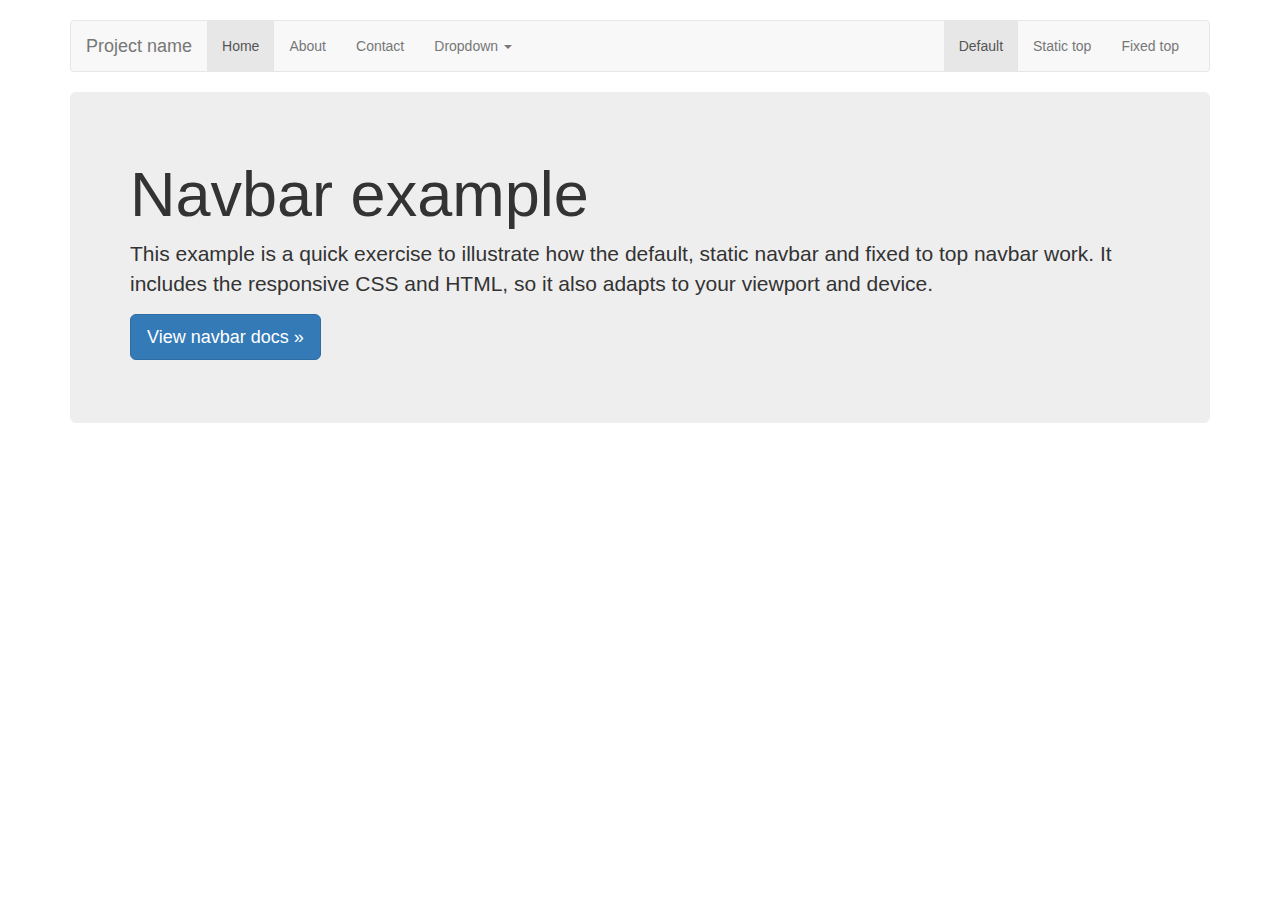
<file: epidemic/static/epidemic/bootstrap-3.3.6/docs/examples/navbar/index.html>
<!DOCTYPE html>
<html lang="en">
  <head>
    <meta charset="utf-8">
    <meta http-equiv="X-UA-Compatible" content="IE=edge">
    <meta name="viewport" content="width=device-width, initial-scale=1">
    <!-- The above 3 meta tags *must* come first in the head; any other head content must come *after* these tags -->
    <meta name="description" content="">
    <meta name="author" content="">
    <link rel="icon" href="../../favicon.ico">

    <title>Navbar Template for Bootstrap</title>

    <!-- Bootstrap core CSS -->
    <link href="../../dist/css/bootstrap.min.css" rel="stylesheet">

    <!-- IE10 viewport hack for Surface/desktop Windows 8 bug -->
    <link href="../../assets/css/ie10-viewport-bug-workaround.css" rel="stylesheet">

    <!-- Custom styles for this template -->
    <link href="navbar.css" rel="stylesheet">

    <!-- Just for debugging purposes. Don't actually copy these 2 lines! -->
    <!--[if lt IE 9]><script src="../../assets/js/ie8-responsive-file-warning.js"></script><![endif]-->
    <script src="../../assets/js/ie-emulation-modes-warning.js"></script>

    <!-- HTML5 shim and Respond.js for IE8 support of HTML5 elements and media queries -->
    <!--[if lt IE 9]>
      <script src="https://oss.maxcdn.com/html5shiv/3.7.2/html5shiv.min.js"></script>
      <script src="https://oss.maxcdn.com/respond/1.4.2/respond.min.js"></script>
    <![endif]-->
  </head>

  <body>

    <div class="container">

      <!-- Static navbar -->
      <nav class="navbar navbar-default">
        <div class="container-fluid">
          <div class="navbar-header">
            <button type="button" class="navbar-toggle collapsed" data-toggle="collapse" data-target="#navbar" aria-expanded="false" aria-controls="navbar">
              <span class="sr-only">Toggle navigation</span>
              <span class="icon-bar"></span>
              <span class="icon-bar"></span>
              <span class="icon-bar"></span>
            </button>
            <a class="navbar-brand" href="#">Project name</a>
          </div>
          <div id="navbar" class="navbar-collapse collapse">
            <ul class="nav navbar-nav">
              <li class="active"><a href="#">Home</a></li>
              <li><a href="#">About</a></li>
              <li><a href="#">Contact</a></li>
              <li class="dropdown">
                <a href="#" class="dropdown-toggle" data-toggle="dropdown" role="button" aria-haspopup="true" aria-expanded="false">Dropdown <span class="caret"></span></a>
                <ul class="dropdown-menu">
                  <li><a href="#">Action</a></li>
                  <li><a href="#">Another action</a></li>
                  <li><a href="#">Something else here</a></li>
                  <li role="separator" class="divider"></li>
                  <li class="dropdown-header">Nav header</li>
                  <li><a href="#">Separated link</a></li>
                  <li><a href="#">One more separated link</a></li>
                </ul>
              </li>
            </ul>
            <ul class="nav navbar-nav navbar-right">
              <li class="active"><a href="./">Default <span class="sr-only">(current)</span></a></li>
              <li><a href="../navbar-static-top/">Static top</a></li>
              <li><a href="../navbar-fixed-top/">Fixed top</a></li>
            </ul>
          </div><!--/.nav-collapse -->
        </div><!--/.container-fluid -->
      </nav>

      <!-- Main component for a primary marketing message or call to action -->
      <div class="jumbotron">
        <h1>Navbar example</h1>
        <p>This example is a quick exercise to illustrate how the default, static navbar and fixed to top navbar work. It includes the responsive CSS and HTML, so it also adapts to your viewport and device.</p>
        <p>
          <a class="btn btn-lg btn-primary" href="../../components/#navbar" role="button">View navbar docs &raquo;</a>
        </p>
      </div>

    </div> <!-- /container -->


    <!-- Bootstrap core JavaScript
    ================================================== -->
    <!-- Placed at the end of the document so the pages load faster -->
    <script src="https://ajax.googleapis.com/ajax/libs/jquery/1.11.3/jquery.min.js"></script>
    <script>window.jQuery || document.write('<script src="../../assets/js/vendor/jquery.min.js"><\/script>')</script>
    <script src="../../dist/js/bootstrap.min.js"></script>
    <!-- IE10 viewport hack for Surface/desktop Windows 8 bug -->
    <script src="../../assets/js/ie10-viewport-bug-workaround.js"></script>
  </body>
</html>
</file>
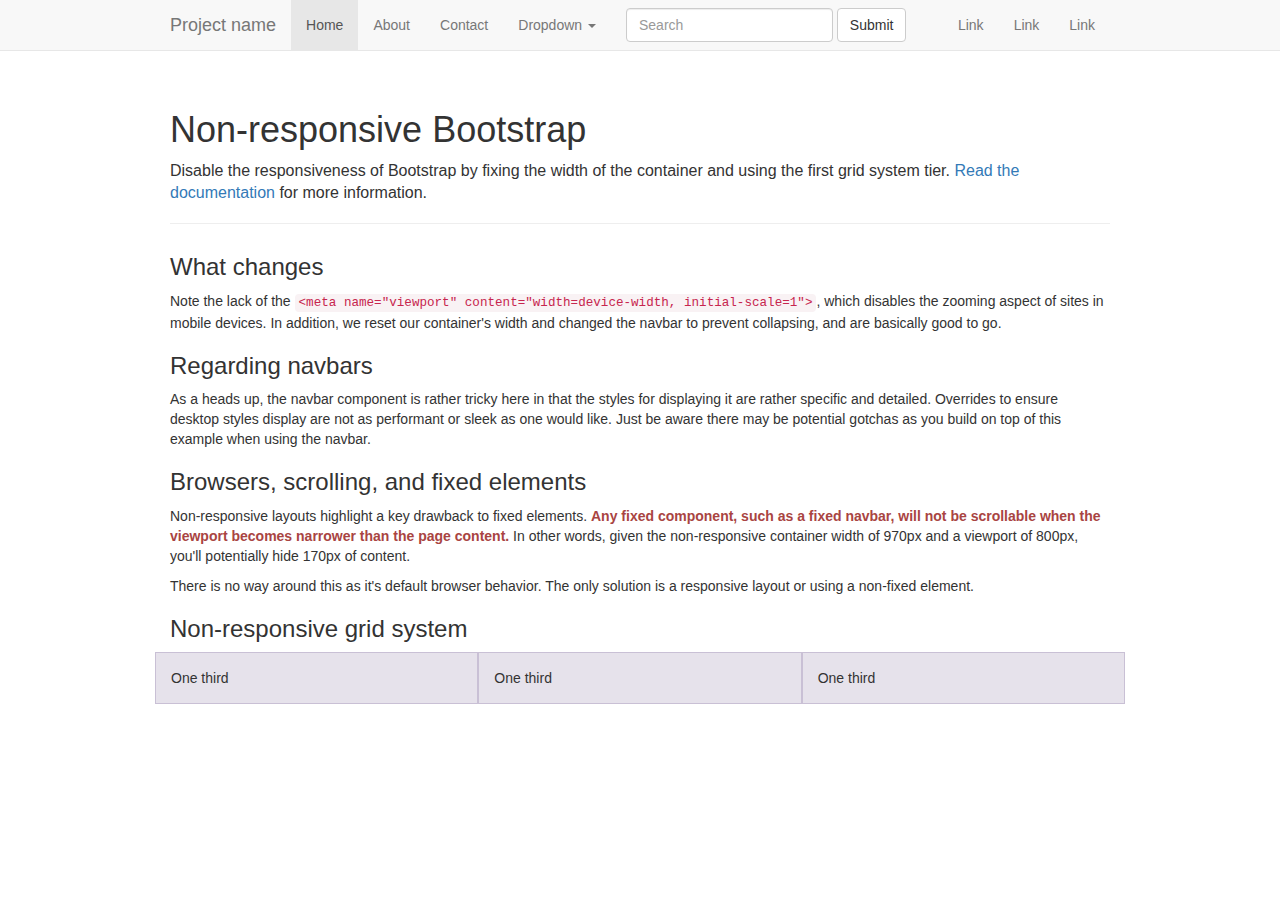
<file: epidemic/static/epidemic/bootstrap-3.3.6/docs/examples/non-responsive/index.html>
<!DOCTYPE html>
<html lang="en">
  <head>
    <meta charset="utf-8">
    <meta http-equiv="X-UA-Compatible" content="IE=edge">
    <!-- The above 2 meta tags *must* come first in the head; any other head content must come *after* these tags -->
    <meta name="description" content="">
    <meta name="author" content="">

    <!-- Note there is no responsive meta tag here -->

    <link rel="icon" href="../../favicon.ico">

    <title>Non-responsive Template for Bootstrap</title>

    <!-- Bootstrap core CSS -->
    <link href="../../dist/css/bootstrap.min.css" rel="stylesheet">

    <!-- IE10 viewport hack for Surface/desktop Windows 8 bug -->
    <link href="../../assets/css/ie10-viewport-bug-workaround.css" rel="stylesheet">

    <!-- Custom styles for this template -->
    <link href="non-responsive.css" rel="stylesheet">

    <!-- Just for debugging purposes. Don't actually copy these 2 lines! -->
    <!--[if lt IE 9]><script src="../../assets/js/ie8-responsive-file-warning.js"></script><![endif]-->
    <script src="../../assets/js/ie-emulation-modes-warning.js"></script>

    <!-- HTML5 shim and Respond.js for IE8 support of HTML5 elements and media queries -->
    <!--[if lt IE 9]>
      <script src="https://oss.maxcdn.com/html5shiv/3.7.2/html5shiv.min.js"></script>
      <script src="https://oss.maxcdn.com/respond/1.4.2/respond.min.js"></script>
    <![endif]-->
  </head>

  <body>

    <!-- Fixed navbar -->
    <nav class="navbar navbar-default navbar-fixed-top">
      <div class="container">
        <div class="navbar-header">
          <!-- The mobile navbar-toggle button can be safely removed since you do not need it in a non-responsive implementation -->
          <a class="navbar-brand" href="#">Project name</a>
        </div>
        <!-- Note that the .navbar-collapse and .collapse classes have been removed from the #navbar -->
        <div id="navbar">
          <ul class="nav navbar-nav">
            <li class="active"><a href="#">Home</a></li>
            <li><a href="#about">About</a></li>
            <li><a href="#contact">Contact</a></li>
            <li class="dropdown">
              <a href="#" class="dropdown-toggle" data-toggle="dropdown" role="button" aria-haspopup="true" aria-expanded="false">Dropdown <span class="caret"></span></a>
              <ul class="dropdown-menu">
                <li><a href="#">Action</a></li>
                <li><a href="#">Another action</a></li>
                <li><a href="#">Something else here</a></li>
                <li role="separator" class="divider"></li>
                <li class="dropdown-header">Nav header</li>
                <li><a href="#">Separated link</a></li>
                <li><a href="#">One more separated link</a></li>
              </ul>
            </li>
          </ul>
          <form class="navbar-form navbar-left" role="search">
            <div class="form-group">
              <input type="text" class="form-control" placeholder="Search">
            </div>
            <button type="submit" class="btn btn-default">Submit</button>
          </form>
          <ul class="nav navbar-nav navbar-right">
            <li><a href="#">Link</a></li>
            <li><a href="#">Link</a></li>
            <li><a href="#">Link</a></li>
          </ul>
        </div><!--/.nav-collapse -->
      </div>
    </nav>

    <div class="container">

      <div class="page-header">
        <h1>Non-responsive Bootstrap</h1>
        <p class="lead">Disable the responsiveness of Bootstrap by fixing the width of the container and using the first grid system tier. <a href="http://getbootstrap.com/getting-started/#disable-responsive">Read the documentation</a> for more information.</p>
      </div>

      <h3>What changes</h3>
      <p>Note the lack of the <code>&lt;meta name="viewport" content="width=device-width, initial-scale=1"&gt;</code>, which disables the zooming aspect of sites in mobile devices. In addition, we reset our container's width and changed the navbar to prevent collapsing, and are basically good to go.</p>

      <h3>Regarding navbars</h3>
      <p>As a heads up, the navbar component is rather tricky here in that the styles for displaying it are rather specific and detailed. Overrides to ensure desktop styles display are not as performant or sleek as one would like. Just be aware there may be potential gotchas as you build on top of this example when using the navbar.</p>

      <h3>Browsers, scrolling, and fixed elements</h3>
      <p>Non-responsive layouts highlight a key drawback to fixed elements. <strong class="text-danger">Any fixed component, such as a fixed navbar, will not be scrollable when the viewport becomes narrower than the page content.</strong> In other words, given the non-responsive container width of 970px and a viewport of 800px, you'll potentially hide 170px of content.</p>
      <p>There is no way around this as it's default browser behavior. The only solution is a responsive layout or using a non-fixed element.</p>

      <h3>Non-responsive grid system</h3>
      <div class="row">
        <div class="col-xs-4">One third</div>
        <div class="col-xs-4">One third</div>
        <div class="col-xs-4">One third</div>
      </div>

    </div> <!-- /container -->


    <!-- Bootstrap core JavaScript
    ================================================== -->
    <!-- Placed at the end of the document so the pages load faster -->
    <script src="https://ajax.googleapis.com/ajax/libs/jquery/1.11.3/jquery.min.js"></script>
    <script>window.jQuery || document.write('<script src="../../assets/js/vendor/jquery.min.js"><\/script>')</script>
    <script src="../../dist/js/bootstrap.min.js"></script>
    <!-- IE10 viewport hack for Surface/desktop Windows 8 bug -->
    <script src="../../assets/js/ie10-viewport-bug-workaround.js"></script>
  </body>
</html>
</file>
<file: epidemic/static/epidemic/bootstrap-3.3.6/docs/examples/blog/blog.css>
/*
 * Globals
 */

body {
  font-family: Georgia, "Times New Roman", Times, serif;
  color: #555;
}

h1, .h1,
h2, .h2,
h3, .h3,
h4, .h4,
h5, .h5,
h6, .h6 {
  margin-top: 0;
  font-family: "Helvetica Neue", Helvetica, Arial, sans-serif;
  font-weight: normal;
  color: #333;
}


/*
 * Override Bootstrap's default container.
 */

@media (min-width: 1200px) {
  .container {
    width: 970px;
  }
}


/*
 * Masthead for nav
 */

.blog-masthead {
  background-color: #428bca;
  -webkit-box-shadow: inset 0 -2px 5px rgba(0,0,0,.1);
          box-shadow: inset 0 -2px 5px rgba(0,0,0,.1);
}

/* Nav links */
.blog-nav-item {
  position: relative;
  display: inline-block;
  padding: 10px;
  font-weight: 500;
  color: #cdddeb;
}
.blog-nav-item:hover,
.blog-nav-item:focus {
  color: #fff;
  text-decoration: none;
}

/* Active state gets a caret at the bottom */
.blog-nav .active {
  color: #fff;
}
.blog-nav .active:after {
  position: absolute;
  bottom: 0;
  left: 50%;
  width: 0;
  height: 0;
  margin-left: -5px;
  vertical-align: middle;
  content: " ";
  border-right: 5px solid transparent;
  border-bottom: 5px solid;
  border-left: 5px solid transparent;
}


/*
 * Blog name and description
 */

.blog-header {
  padding-top: 20px;
  padding-bottom: 20px;
}
.blog-title {
  margin-top: 30px;
  margin-bottom: 0;
  font-size: 60px;
  font-weight: normal;
}
.blog-description {
  font-size: 20px;
  color: #999;
}


/*
 * Main column and sidebar layout
 */

.blog-main {
  font-size: 18px;
  line-height: 1.5;
}

/* Sidebar modules for boxing content */
.sidebar-module {
  padding: 15px;
  margin: 0 -15px 15px;
}
.sidebar-module-inset {
  padding: 15px;
  background-color: #f5f5f5;
  border-radius: 4px;
}
.sidebar-module-inset p:last-child,
.sidebar-module-inset ul:last-child,
.sidebar-module-inset ol:last-child {
  margin-bottom: 0;
}


/* Pagination */
.pager {
  margin-bottom: 60px;
  text-align: left;
}
.pager > li > a {
  width: 140px;
  padding: 10px 20px;
  text-align: center;
  border-radius: 30px;
}


/*
 * Blog posts
 */

.blog-post {
  margin-bottom: 60px;
}
.blog-post-title {
  margin-bottom: 5px;
  font-size: 40px;
}
.blog-post-meta {
  margin-bottom: 20px;
  color: #999;
}


/*
 * Footer
 */

.blog-footer {
  padding: 40px 0;
  color: #999;
  text-align: center;
  background-color: #f9f9f9;
  border-top: 1px solid #e5e5e5;
}
.blog-footer p:last-child {
  margin-bottom: 0;
}
</file>
<file: epidemic/static/epidemic/bootstrap-3.3.6/docs/examples/carousel/carousel.css>
/* GLOBAL STYLES
-------------------------------------------------- */
/* Padding below the footer and lighter body text */

body {
  padding-bottom: 40px;
  color: #5a5a5a;
}


/* CUSTOMIZE THE NAVBAR
-------------------------------------------------- */

/* Special class on .container surrounding .navbar, used for positioning it into place. */
.navbar-wrapper {
  position: absolute;
  top: 0;
  right: 0;
  left: 0;
  z-index: 20;
}

/* Flip around the padding for proper display in narrow viewports */
.navbar-wrapper > .container {
  padding-right: 0;
  padding-left: 0;
}
.navbar-wrapper .navbar {
  padding-right: 15px;
  padding-left: 15px;
}
.navbar-wrapper .navbar .container {
  width: auto;
}


/* CUSTOMIZE THE CAROUSEL
-------------------------------------------------- */

/* Carousel base class */
.carousel {
  height: 500px;
  margin-bottom: 60px;
}
/* Since positioning the image, we need to help out the caption */
.carousel-caption {
  z-index: 10;
}

/* Declare heights because of positioning of img element */
.carousel .item {
  height: 500px;
  background-color: #777;
}
.carousel-inner > .item > img {
  position: absolute;
  top: 0;
  left: 0;
  min-width: 100%;
  height: 500px;
}


/* MARKETING CONTENT
-------------------------------------------------- */

/* Center align the text within the three columns below the carousel */
.marketing .col-lg-4 {
  margin-bottom: 20px;
  text-align: center;
}
.marketing h2 {
  font-weight: normal;
}
.marketing .col-lg-4 p {
  margin-right: 10px;
  margin-left: 10px;
}


/* Featurettes
------------------------- */

.featurette-divider {
  margin: 80px 0; /* Space out the Bootstrap <hr> more */
}

/* Thin out the marketing headings */
.featurette-heading {
  font-weight: 300;
  line-height: 1;
  letter-spacing: -1px;
}


/* RESPONSIVE CSS
-------------------------------------------------- */

@media (min-width: 768px) {
  /* Navbar positioning foo */
  .navbar-wrapper {
    margin-top: 20px;
  }
  .navbar-wrapper .container {
    padding-right: 15px;
    padding-left: 15px;
  }
  .navbar-wrapper .navbar {
    padding-right: 0;
    padding-left: 0;
  }

  /* The navbar becomes detached from the top, so we round the corners */
  .navbar-wrapper .navbar {
    border-radius: 4px;
  }

  /* Bump up size of carousel content */
  .carousel-caption p {
    margin-bottom: 20px;
    font-size: 21px;
    line-height: 1.4;
  }

  .featurette-heading {
    font-size: 50px;
  }
}

@media (min-width: 992px) {
  .featurette-heading {
    margin-top: 120px;
  }
}
</file>
<file: epidemic/static/epidemic/bootstrap-3.3.6/docs/examples/cover/cover.css>
/*
 * Globals
 */

/* Links */
a,
a:focus,
a:hover {
  color: #fff;
}

/* Custom default button */
.btn-default,
.btn-default:hover,
.btn-default:focus {
  color: #333;
  text-shadow: none; /* Prevent inheritence from `body` */
  background-color: #fff;
  border: 1px solid #fff;
}


/*
 * Base structure
 */

html,
body {
  height: 100%;
  background-color: #333;
}
body {
  color: #fff;
  text-align: center;
  text-shadow: 0 1px 3px rgba(0,0,0,.5);
}

/* Extra markup and styles for table-esque vertical and horizontal centering */
.site-wrapper {
  display: table;
  width: 100%;
  height: 100%; /* For at least Firefox */
  min-height: 100%;
  -webkit-box-shadow: inset 0 0 100px rgba(0,0,0,.5);
          box-shadow: inset 0 0 100px rgba(0,0,0,.5);
}
.site-wrapper-inner {
  display: table-cell;
  vertical-align: top;
}
.cover-container {
  margin-right: auto;
  margin-left: auto;
}

/* Padding for spacing */
.inner {
  padding: 30px;
}


/*
 * Header
 */
.masthead-brand {
  margin-top: 10px;
  margin-bottom: 10px;
}

.masthead-nav > li {
  display: inline-block;
}
.masthead-nav > li + li {
  margin-left: 20px;
}
.masthead-nav > li > a {
  padding-right: 0;
  padding-left: 0;
  font-size: 16px;
  font-weight: bold;
  color: #fff; /* IE8 proofing */
  color: rgba(255,255,255,.75);
  border-bottom: 2px solid transparent;
}
.masthead-nav > li > a:hover,
.masthead-nav > li > a:focus {
  background-color: transparent;
  border-bottom-color: #a9a9a9;
  border-bottom-color: rgba(255,255,255,.25);
}
.masthead-nav > .active > a,
.masthead-nav > .active > a:hover,
.masthead-nav > .active > a:focus {
  color: #fff;
  border-bottom-color: #fff;
}

@media (min-width: 768px) {
  .masthead-brand {
    float: left;
  }
  .masthead-nav {
    float: right;
  }
}


/*
 * Cover
 */

.cover {
  padding: 0 20px;
}
.cover .btn-lg {
  padding: 10px 20px;
  font-weight: bold;
}


/*
 * Footer
 */

.mastfoot {
  color: #999; /* IE8 proofing */
  color: rgba(255,255,255,.5);
}


/*
 * Affix and center
 */

@media (min-width: 768px) {
  /* Pull out the header and footer */
  .masthead {
    position: fixed;
    top: 0;
  }
  .mastfoot {
    position: fixed;
    bottom: 0;
  }
  /* Start the vertical centering */
  .site-wrapper-inner {
    vertical-align: middle;
  }
  /* Handle the widths */
  .masthead,
  .mastfoot,
  .cover-container {
    width: 100%; /* Must be percentage or pixels for horizontal alignment */
  }
}

@media (min-width: 992px) {
  .masthead,
  .mastfoot,
  .cover-container {
    width: 700px;
  }
}
</file>
<file: epidemic/static/epidemic/bootstrap-3.3.6/docs/examples/dashboard/dashboard.css>
/*
 * Base structure
 */

/* Move down content because we have a fixed navbar that is 50px tall */
body {
  padding-top: 50px;
}


/*
 * Global add-ons
 */

.sub-header {
  padding-bottom: 10px;
  border-bottom: 1px solid #eee;
}

/*
 * Top navigation
 * Hide default border to remove 1px line.
 */
.navbar-fixed-top {
  border: 0;
}

/*
 * Sidebar
 */

/* Hide for mobile, show later */
.sidebar {
  display: none;
}
@media (min-width: 768px) {
  .sidebar {
    position: fixed;
    top: 51px;
    bottom: 0;
    left: 0;
    z-index: 1000;
    display: block;
    padding: 20px;
    overflow-x: hidden;
    overflow-y: auto; /* Scrollable contents if viewport is shorter than content. */
    background-color: #f5f5f5;
    border-right: 1px solid #eee;
  }
}

/* Sidebar navigation */
.nav-sidebar {
  margin-right: -21px; /* 20px padding + 1px border */
  margin-bottom: 20px;
  margin-left: -20px;
}
.nav-sidebar > li > a {
  padding-right: 20px;
  padding-left: 20px;
}
.nav-sidebar > .active > a,
.nav-sidebar > .active > a:hover,
.nav-sidebar > .active > a:focus {
  color: #fff;
  background-color: #428bca;
}


/*
 * Main content
 */

.main {
  padding: 20px;
}
@media (min-width: 768px) {
  .main {
    padding-right: 40px;
    padding-left: 40px;
  }
}
.main .page-header {
  margin-top: 0;
}


/*
 * Placeholder dashboard ideas
 */

.placeholders {
  margin-bottom: 30px;
  text-align: center;
}
.placeholders h4 {
  margin-bottom: 0;
}
.placeholder {
  margin-bottom: 20px;
}
.placeholder img {
  display: inline-block;
  border-radius: 50%;
}
</file>
<file: epidemic/static/epidemic/bootstrap-3.3.6/docs/examples/grid/grid.css>
h4 {
  margin-top: 25px;
}
.row {
  margin-bottom: 20px;
}
.row .row {
  margin-top: 10px;
  margin-bottom: 0;
}
[class*="col-"] {
  padding-top: 15px;
  padding-bottom: 15px;
  background-color: #eee;
  background-color: rgba(86,61,124,.15);
  border: 1px solid #ddd;
  border: 1px solid rgba(86,61,124,.2);
}

hr {
  margin-top: 40px;
  margin-bottom: 40px;
}
</file>
<file: epidemic/static/epidemic/bootstrap-3.3.6/docs/examples/jumbotron-narrow/jumbotron-narrow.css>
/* Space out content a bit */
body {
  padding-top: 20px;
  padding-bottom: 20px;
}

/* Everything but the jumbotron gets side spacing for mobile first views */
.header,
.marketing,
.footer {
  padding-right: 15px;
  padding-left: 15px;
}

/* Custom page header */
.header {
  padding-bottom: 20px;
  border-bottom: 1px solid #e5e5e5;
}
/* Make the masthead heading the same height as the navigation */
.header h3 {
  margin-top: 0;
  margin-bottom: 0;
  line-height: 40px;
}

/* Custom page footer */
.footer {
  padding-top: 19px;
  color: #777;
  border-top: 1px solid #e5e5e5;
}

/* Customize container */
@media (min-width: 768px) {
  .container {
    max-width: 730px;
  }
}
.container-narrow > hr {
  margin: 30px 0;
}

/* Main marketing message and sign up button */
.jumbotron {
  text-align: center;
  border-bottom: 1px solid #e5e5e5;
}
.jumbotron .btn {
  padding: 14px 24px;
  font-size: 21px;
}

/* Supporting marketing content */
.marketing {
  margin: 40px 0;
}
.marketing p + h4 {
  margin-top: 28px;
}

/* Responsive: Portrait tablets and up */
@media screen and (min-width: 768px) {
  /* Remove the padding we set earlier */
  .header,
  .marketing,
  .footer {
    padding-right: 0;
    padding-left: 0;
  }
  /* Space out the masthead */
  .header {
    margin-bottom: 30px;
  }
  /* Remove the bottom border on the jumbotron for visual effect */
  .jumbotron {
    border-bottom: 0;
  }
}
</file>
<file: epidemic/static/epidemic/bootstrap-3.3.6/docs/examples/jumbotron/jumbotron.css>
/* Move down content because we have a fixed navbar that is 50px tall */
body {
  padding-top: 50px;
  padding-bottom: 20px;
}
</file>
<file: epidemic/static/epidemic/bootstrap-3.3.6/docs/examples/justified-nav/justified-nav.css>
body {
  padding-top: 20px;
}

.footer {
  padding-top: 40px;
  padding-bottom: 40px;
  margin-top: 40px;
  border-top: 1px solid #eee;
}

/* Main marketing message and sign up button */
.jumbotron {
  text-align: center;
  background-color: transparent;
}
.jumbotron .btn {
  padding: 14px 24px;
  font-size: 21px;
}

/* Customize the nav-justified links to be fill the entire space of the .navbar */

.nav-justified {
  background-color: #eee;
  border: 1px solid #ccc;
  border-radius: 5px;
}
.nav-justified > li > a {
  padding-top: 15px;
  padding-bottom: 15px;
  margin-bottom: 0;
  font-weight: bold;
  color: #777;
  text-align: center;
  background-color: #e5e5e5; /* Old browsers */
  background-image: -webkit-gradient(linear, left top, left bottom, from(#f5f5f5), to(#e5e5e5));
  background-image: -webkit-linear-gradient(top, #f5f5f5 0%, #e5e5e5 100%);
  background-image:      -o-linear-gradient(top, #f5f5f5 0%, #e5e5e5 100%);
  background-image:         linear-gradient(to bottom, #f5f5f5 0%,#e5e5e5 100%);
  filter: progid:DXImageTransform.Microsoft.gradient( startColorstr='#f5f5f5', endColorstr='#e5e5e5',GradientType=0 ); /* IE6-9 */
  background-repeat: repeat-x; /* Repeat the gradient */
  border-bottom: 1px solid #d5d5d5;
}
.nav-justified > .active > a,
.nav-justified > .active > a:hover,
.nav-justified > .active > a:focus {
  background-color: #ddd;
  background-image: none;
  -webkit-box-shadow: inset 0 3px 7px rgba(0,0,0,.15);
          box-shadow: inset 0 3px 7px rgba(0,0,0,.15);
}
.nav-justified > li:first-child > a {
  border-radius: 5px 5px 0 0;
}
.nav-justified > li:last-child > a {
  border-bottom: 0;
  border-radius: 0 0 5px 5px;
}

@media (min-width: 768px) {
  .nav-justified {
    max-height: 52px;
  }
  .nav-justified > li > a {
    border-right: 1px solid #d5d5d5;
    border-left: 1px solid #fff;
  }
  .nav-justified > li:first-child > a {
    border-left: 0;
    border-radius: 5px 0 0 5px;
  }
  .nav-justified > li:last-child > a {
    border-right: 0;
    border-radius: 0 5px 5px 0;
  }
}

/* Responsive: Portrait tablets and up */
@media screen and (min-width: 768px) {
  /* Remove the padding we set earlier */
  .masthead,
  .marketing,
  .footer {
    padding-right: 0;
    padding-left: 0;
  }
}
</file>
<file: epidemic/static/epidemic/bootstrap-3.3.6/docs/examples/navbar-fixed-top/navbar-fixed-top.css>
body {
  min-height: 2000px;
  padding-top: 70px;
}
</file>
<file: epidemic/static/epidemic/bootstrap-3.3.6/docs/examples/navbar-static-top/navbar-static-top.css>
body {
  min-height: 2000px;
}

.navbar-static-top {
  margin-bottom: 19px;
}
</file>
<file: epidemic/static/epidemic/bootstrap-3.3.6/docs/examples/navbar/navbar.css>
body {
  padding-top: 20px;
  padding-bottom: 20px;
}

.navbar {
  margin-bottom: 20px;
}
</file>
<file: epidemic/static/epidemic/bootstrap-3.3.6/docs/examples/non-responsive/non-responsive.css>
/* Template-specific stuff
 *
 * Customizations just for the template; these are not necessary for anything
 * with disabling the responsiveness.
 */

/* Account for fixed navbar */
body {
  padding-top: 70px;
  padding-bottom: 30px;
}

body,
.navbar-fixed-top,
.navbar-fixed-bottom {
  min-width: 970px;
}

/* Don't let the lead text change font-size. */
.lead {
  font-size: 16px;
}

/* Finesse the page header spacing */
.page-header {
  margin-bottom: 30px;
}
.page-header .lead {
  margin-bottom: 10px;
}


/* Non-responsive overrides
 *
 * Utilize the following CSS to disable the responsive-ness of the container,
 * grid system, and navbar.
 */

/* Reset the container */
.container {
  width: 970px;
  max-width: none !important;
}

/* Demonstrate the grids */
.col-xs-4 {
  padding-top: 15px;
  padding-bottom: 15px;
  background-color: #eee;
  background-color: rgba(86,61,124,.15);
  border: 1px solid #ddd;
  border: 1px solid rgba(86,61,124,.2);
}

.container .navbar-header,
.container .navbar-collapse {
  margin-right: 0;
  margin-left: 0;
}

/* Always float the navbar header */
.navbar-header {
  float: left;
}

/* Undo the collapsing navbar */
.navbar-collapse {
  display: block !important;
  height: auto !important;
  padding-bottom: 0;
  overflow: visible !important;
  visibility: visible !important;
}

.navbar-toggle {
  display: none;
}
.navbar-collapse {
  border-top: 0;
}

.navbar-brand {
  margin-left: -15px;
}

/* Always apply the floated nav */
.navbar-nav {
  float: left;
  margin: 0;
}
.navbar-nav > li {
  float: left;
}
.navbar-nav > li > a {
  padding: 15px;
}

/* Redeclare since we override the float above */
.navbar-nav.navbar-right {
  float: right;
}

/* Undo custom dropdowns */
.navbar .navbar-nav .open .dropdown-menu {
  position: absolute;
  float: left;
  background-color: #fff;
  border: 1px solid #ccc;
  border: 1px solid rgba(0, 0, 0, .15);
  border-width: 0 1px 1px;
  border-radius: 0 0 4px 4px;
  -webkit-box-shadow: 0 6px 12px rgba(0, 0, 0, .175);
          box-shadow: 0 6px 12px rgba(0, 0, 0, .175);
}
.navbar-default .navbar-nav .open .dropdown-menu > li > a {
  color: #333;
}
.navbar .navbar-nav .open .dropdown-menu > li > a:hover,
.navbar .navbar-nav .open .dropdown-menu > li > a:focus,
.navbar .navbar-nav .open .dropdown-menu > .active > a,
.navbar .navbar-nav .open .dropdown-menu > .active > a:hover,
.navbar .navbar-nav .open .dropdown-menu > .active > a:focus {
  color: #fff !important;
  background-color: #428bca !important;
}
.navbar .navbar-nav .open .dropdown-menu > .disabled > a,
.navbar .navbar-nav .open .dropdown-menu > .disabled > a:hover,
.navbar .navbar-nav .open .dropdown-menu > .disabled > a:focus {
  color: #999 !important;
  background-color: transparent !important;
}

/* Undo form expansion */
.navbar-form {
  float: left;
  width: auto;
  padding-top: 0;
  padding-bottom: 0;
  margin-right: 0;
  margin-left: 0;
  border: 0;
  -webkit-box-shadow: none;
          box-shadow: none;
}

/* Copy-pasted from forms.less since we mixin the .form-inline styles. */
.navbar-form .form-group {
  display: inline-block;
  margin-bottom: 0;
  vertical-align: middle;
}

.navbar-form .form-control {
  display: inline-block;
  width: auto;
  vertical-align: middle;
}

.navbar-form .form-control-static {
  display: inline-block;
}

.navbar-form .input-group {
  display: inline-table;
  vertical-align: middle;
}

.navbar-form .input-group .input-group-addon,
.navbar-form .input-group .input-group-btn,
.navbar-form .input-group .form-control {
  width: auto;
}

.navbar-form .input-group > .form-control {
  width: 100%;
}

.navbar-form .control-label {
  margin-bottom: 0;
  vertical-align: middle;
}

.navbar-form .radio,
.navbar-form .checkbox {
  display: inline-block;
  margin-top: 0;
  margin-bottom: 0;
  vertical-align: middle;
}

.navbar-form .radio label,
.navbar-form .checkbox label {
  padding-left: 0;
}

.navbar-form .radio input[type="radio"],
.navbar-form .checkbox input[type="checkbox"] {
  position: relative;
  margin-left: 0;
}

.navbar-form .has-feedback .form-control-feedback {
  top: 0;
}

/* Undo inline form compaction on small screens */
.form-inline .form-group {
  display: inline-block;
  margin-bottom: 0;
  vertical-align: middle;
}

.form-inline .form-control {
  display: inline-block;
  width: auto;
  vertical-align: middle;
}

.form-inline .form-control-static {
  display: inline-block;
}

.form-inline .input-group {
  display: inline-table;
  vertical-align: middle;
}
.form-inline .input-group .input-group-addon,
.form-inline .input-group .input-group-btn,
.form-inline .input-group .form-control {
  width: auto;
}

.form-inline .input-group > .form-control {
  width: 100%;
}

.form-inline .control-label {
  margin-bottom: 0;
  vertical-align: middle;
}

.form-inline .radio,
.form-inline .checkbox {
  display: inline-block;
  margin-top: 0;
  margin-bottom: 0;
  vertical-align: middle;
}
.form-inline .radio label,
.form-inline .checkbox label {
  padding-left: 0;
}

.form-inline .radio input[type="radio"],
.form-inline .checkbox input[type="checkbox"] {
  position: relative;
  margin-left: 0;
}

.form-inline .has-feedback .form-control-feedback {
  top: 0;
}
</file>
<file: epidemic/static/epidemic/bootstrap-3.3.6/js/tests/vendor/qunit.css>
/*!
 * QUnit 1.17.1
 * http://qunitjs.com/
 *
 * Copyright jQuery Foundation and other contributors
 * Released under the MIT license
 * http://jquery.org/license
 *
 * Date: 2015-01-20T19:39Z
 */

/** Font Family and Sizes */

#qunit-tests, #qunit-header, #qunit-banner, #qunit-testrunner-toolbar, #qunit-userAgent, #qunit-testresult {
	font-family: "Helvetica Neue Light", "HelveticaNeue-Light", "Helvetica Neue", Calibri, Helvetica, Arial, sans-serif;
}

#qunit-testrunner-toolbar, #qunit-userAgent, #qunit-testresult, #qunit-tests li { font-size: small; }
#qunit-tests { font-size: smaller; }


/** Resets */

#qunit-tests, #qunit-header, #qunit-banner, #qunit-userAgent, #qunit-testresult, #qunit-modulefilter {
	margin: 0;
	padding: 0;
}


/** Header */

#qunit-header {
	padding: 0.5em 0 0.5em 1em;

	color: #8699A4;
	background-color: #0D3349;

	font-size: 1.5em;
	line-height: 1em;
	font-weight: 400;

	border-radius: 5px 5px 0 0;
}

#qunit-header a {
	text-decoration: none;
	color: #C2CCD1;
}

#qunit-header a:hover,
#qunit-header a:focus {
	color: #FFF;
}

#qunit-testrunner-toolbar label {
	display: inline-block;
	padding: 0 0.5em 0 0.1em;
}

#qunit-banner {
	height: 5px;
}

#qunit-testrunner-toolbar {
	padding: 0.5em 1em 0.5em 1em;
	color: #5E740B;
	background-color: #EEE;
	overflow: hidden;
}

#qunit-userAgent {
	padding: 0.5em 1em 0.5em 1em;
	background-color: #2B81AF;
	color: #FFF;
	text-shadow: rgba(0, 0, 0, 0.5) 2px 2px 1px;
}

#qunit-modulefilter-container {
	float: right;
	padding: 0.2em;
}

.qunit-url-config {
	display: inline-block;
	padding: 0.1em;
}

.qunit-filter {
	display: block;
	float: right;
	margin-left: 1em;
}

/** Tests: Pass/Fail */

#qunit-tests {
	list-style-position: inside;
}

#qunit-tests li {
	padding: 0.4em 1em 0.4em 1em;
	border-bottom: 1px solid #FFF;
	list-style-position: inside;
}

#qunit-tests > li {
	display: none;
}

#qunit-tests li.running,
#qunit-tests li.pass,
#qunit-tests li.fail,
#qunit-tests li.skipped {
	display: list-item;
}

#qunit-tests.hidepass li.running,
#qunit-tests.hidepass li.pass {
	display: none;
}

#qunit-tests li strong {
	cursor: pointer;
}

#qunit-tests li.skipped strong {
	cursor: default;
}

#qunit-tests li a {
	padding: 0.5em;
	color: #C2CCD1;
	text-decoration: none;
}
#qunit-tests li a:hover,
#qunit-tests li a:focus {
	color: #000;
}

#qunit-tests li .runtime {
	float: right;
	font-size: smaller;
}

.qunit-assert-list {
	margin-top: 0.5em;
	padding: 0.5em;

	background-color: #FFF;

	border-radius: 5px;
}

.qunit-collapsed {
	display: none;
}

#qunit-tests table {
	border-collapse: collapse;
	margin-top: 0.2em;
}

#qunit-tests th {
	text-align: right;
	vertical-align: top;
	padding: 0 0.5em 0 0;
}

#qunit-tests td {
	vertical-align: top;
}

#qunit-tests pre {
	margin: 0;
	white-space: pre-wrap;
	word-wrap: break-word;
}

#qunit-tests del {
	background-color: #E0F2BE;
	color: #374E0C;
	text-decoration: none;
}

#qunit-tests ins {
	background-color: #FFCACA;
	color: #500;
	text-decoration: none;
}

/*** Test Counts */

#qunit-tests b.counts                       { color: #000; }
#qunit-tests b.passed                       { color: #5E740B; }
#qunit-tests b.failed                       { color: #710909; }

#qunit-tests li li {
	padding: 5px;
	background-color: #FFF;
	border-bottom: none;
	list-style-position: inside;
}

/*** Passing Styles */

#qunit-tests li li.pass {
	color: #3C510C;
	background-color: #FFF;
	border-left: 10px solid #C6E746;
}

#qunit-tests .pass                          { color: #528CE0; background-color: #D2E0E6; }
#qunit-tests .pass .test-name               { color: #366097; }

#qunit-tests .pass .test-actual,
#qunit-tests .pass .test-expected           { color: #999; }

#qunit-banner.qunit-pass                    { background-color: #C6E746; }

/*** Failing Styles */

#qunit-tests li li.fail {
	color: #710909;
	background-color: #FFF;
	border-left: 10px solid #EE5757;
	white-space: pre;
}

#qunit-tests > li:last-child {
	border-radius: 0 0 5px 5px;
}

#qunit-tests .fail                          { color: #000; background-color: #EE5757; }
#qunit-tests .fail .test-name,
#qunit-tests .fail .module-name             { color: #000; }

#qunit-tests .fail .test-actual             { color: #EE5757; }
#qunit-tests .fail .test-expected           { color: #008000; }

#qunit-banner.qunit-fail                    { background-color: #EE5757; }

/*** Skipped tests */

#qunit-tests .skipped {
	background-color: #EBECE9;
}

#qunit-tests .qunit-skipped-label {
	background-color: #F4FF77;
	display: inline-block;
	font-style: normal;
	color: #366097;
	line-height: 1.8em;
	padding: 0 0.5em;
	margin: -0.4em 0.4em -0.4em 0;
}

/** Result */

#qunit-testresult {
	padding: 0.5em 1em 0.5em 1em;

	color: #2B81AF;
	background-color: #D2E0E6;

	border-bottom: 1px solid #FFF;
}
#qunit-testresult .module-name {
	font-weight: 700;
}

/** Fixture */

#qunit-fixture {
	position: absolute;
	top: -10000px;
	left: -10000px;
	width: 1000px;
	height: 1000px;
}
</file>
<file: epidemic/static/epidemic/bootstrap-3.3.6/docs/assets/css/ie10-viewport-bug-workaround.css>
/*!
 * IE10 viewport hack for Surface/desktop Windows 8 bug
 * Copyright 2014-2015 Twitter, Inc.
 * Licensed under MIT (https://github.com/twbs/bootstrap/blob/master/LICENSE)
 */

/*
 * See the Getting Started docs for more information:
 * http://getbootstrap.com/getting-started/#support-ie10-width
 */
@-webkit-viewport { width: device-width; }
@-moz-viewport    { width: device-width; }
@-ms-viewport     { width: device-width; }
@-o-viewport      { width: device-width; }
@viewport         { width: device-width; }
</file>
